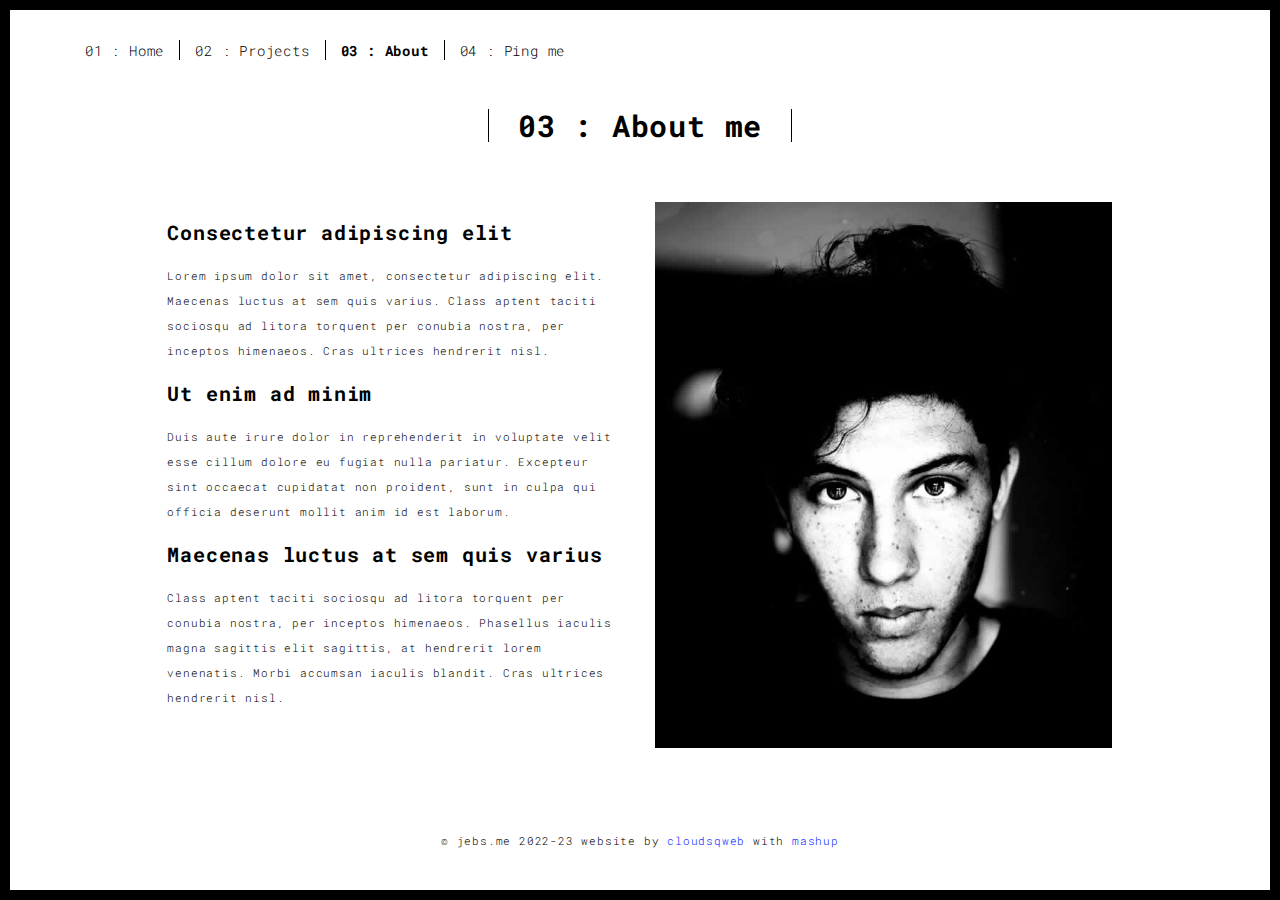
<file: about.html>
<!DOCTYPE html>
<html lang="en">

<head>
  <meta charset="UTF-8">
  <meta content="IE=edge" http-equiv="X-UA-Compatible">
  <meta content="width=device-width,initial-scale=1" name="viewport">
  <meta content="description" name="description">
  <meta name="google" content="notranslate" />
  <meta content="Mashup templates have been developped by Orson.io team" name="author">

  <!-- Disable tap highlight on IE -->
  <meta name="msapplication-tap-highlight" content="no">
  
  <link rel="icon" href=".\assets\icons\jicon1.jpg" type="image/icon type">
  <link href="./assets/favicon.ico" rel="icon">

  <title>Jebs - Freelance Designer and Developer</title>  

<link href="./main.3f6952e4.css" rel="stylesheet"></head>

<body class="">
<div id="site-border-left"></div>
<div id="site-border-right"></div>
<div id="site-border-top"></div>
<div id="site-border-bottom"></div>
 <!-- Add your content of header -->
<header>
  <nav class="navbar  navbar-fixed-top navbar-default">
    <div class="container">
        <button type="button" class="navbar-toggle collapsed" data-toggle="collapse" data-target="#navbar-collapse" aria-expanded="false">
          <span class="sr-only">Toggle navigation</span>
          <span class="icon-bar"></span>
          <span class="icon-bar"></span>
          <span class="icon-bar"></span>
        </button>

      <div class="collapse navbar-collapse" id="navbar-collapse">
        <ul class="nav navbar-nav ">
          <li><a href="./index.html" title="">01 : Home</a></li>
          <li><a href="./works.html" title="">02 : Projects</a></li>
          <li><a href="./about.html" title="">03 : About</a></li>
          <li><a href="./contact.html" title="">04 : Ping me</a></li>
          <!--<li><a href="./components.html" title="">05 : Components</a></li>-->
        </ul>


      </div> 
    </div>
  </nav>
</header>

<div class="section-container">
    <div class="container">
      <div class="row">
        <div class="col-xs-12">
          <div class="section-container-spacer text-center">
            <h1 class="h2">03 : About me</h1>
          </div>
          
          <div class="row">
            <div class="col-md-10 col-md-offset-1">
              <div class="row">
                <div class="col-xs-12 col-md-6">
                  <h3>Consectetur adipiscing elit</h3>
                  <p>Lorem ipsum dolor sit amet, consectetur adipiscing elit. Maecenas luctus at sem quis varius. 
                  Class aptent taciti sociosqu ad litora torquent per conubia nostra, per inceptos himenaeos. Cras ultrices hendrerit nisl.</p>
                  <h3>Ut enim ad minim </h3>
                  <p>Duis aute irure dolor in reprehenderit in voluptate velit esse
                  cillum dolore eu fugiat nulla pariatur. Excepteur sint occaecat cupidatat non
                  proident, sunt in culpa qui officia deserunt mollit anim id est laborum. 
                  <h3>Maecenas luctus at sem quis varius</h3>
                  <p>
                  Class aptent taciti sociosqu ad litora torquent per conubia nostra, per inceptos himenaeos. Phasellus iaculis magna sagittis elit sagittis, at hendrerit lorem venenatis. Morbi accumsan iaculis blandit. Cras ultrices hendrerit nisl.</p>
                </div>
                <div class="col-xs-12 col-md-6">
                  <img src="./assets/images/profil.jpg" class="img-responsive" alt="">
                </div>
              </div>
            </div>
          </div>
          
          
       </div>
      </div>
    </div>
  </div>


<footer class="footer-container text-center">
  <div class="container">
    <div class="row">
      <div class="col-xs-12">
        <p>© jebs.me 2022-23 website by <a href="http://www.cloudsqweb.com/">cloudsqweb</a> with <a href="http://www.mashup-template.com/">mashup</a></p>
      </div>
    </div>
  </div>
</footer>

<script>
  document.addEventListener("DOMContentLoaded", function (event) {
     navActivePage();
  });
</script>

<!-- Google Analytics: change UA-XXXXX-X to be your site's ID 

<script>
  (function (i, s, o, g, r, a, m) {
    i['GoogleAnalyticsObject'] = r; i[r] = i[r] || function () {
      (i[r].q = i[r].q || []).push(arguments)
    }, i[r].l = 1 * new Date(); a = s.createElement(o),
      m = s.getElementsByTagName(o)[0]; a.async = 1; a.src = g; m.parentNode.insertBefore(a, m)
  })(window, document, 'script', '//www.google-analytics.com/analytics.js', 'ga');
  ga('create', 'UA-XXXXX-X', 'auto');
  ga('send', 'pageview');
</script>

--> <script type="text/javascript" src="./main.70a66962.js"></script></body>

</html>
</file>
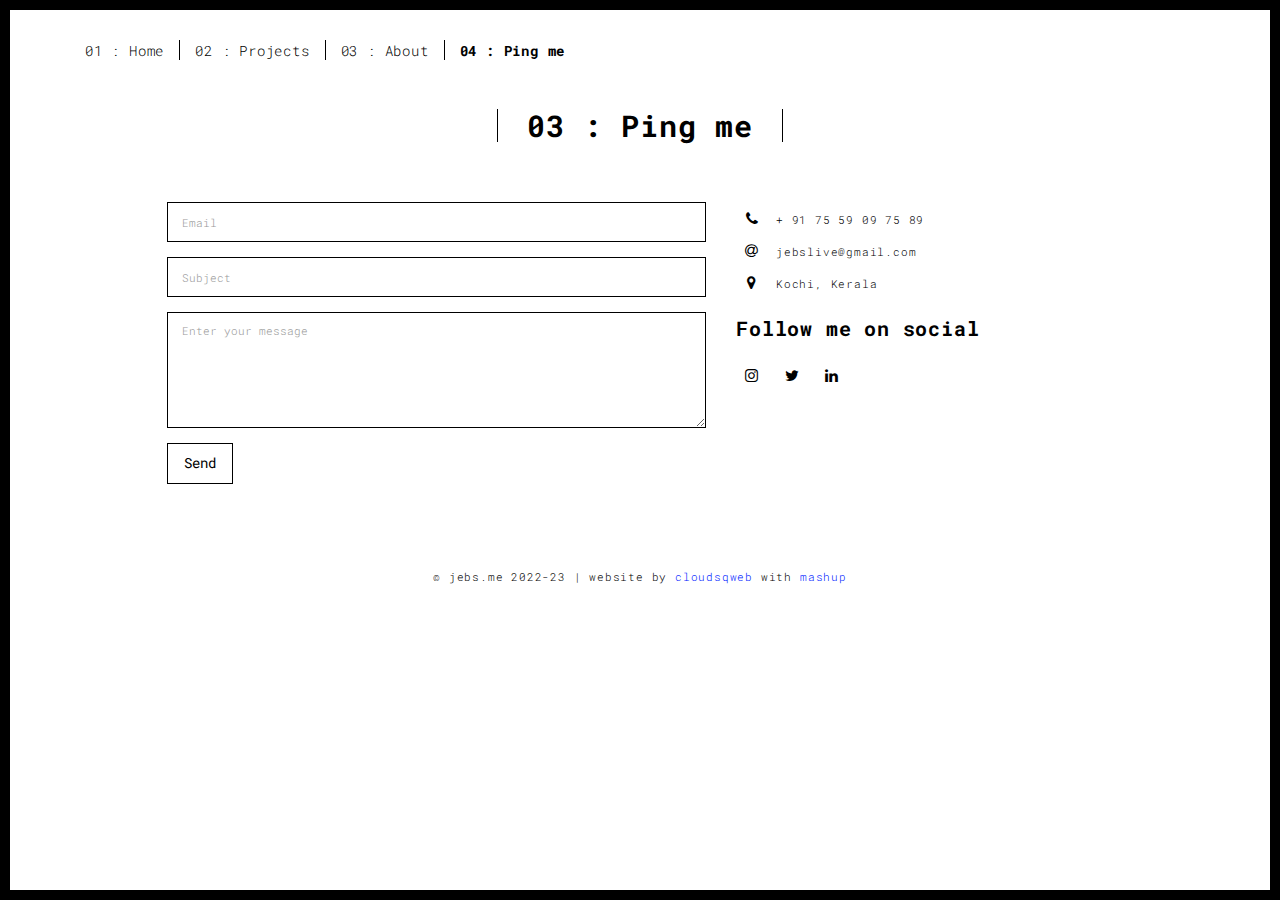
<file: contact.html>
<!DOCTYPE html>
<html lang="en">

<head>
  <meta charset="UTF-8">
  <meta content="IE=edge" http-equiv="X-UA-Compatible">
  <meta content="width=device-width,initial-scale=1" name="viewport">
  <meta content="description" name="description">
  <meta name="google" content="notranslate" />
  <meta content="Mashup templates have been developped by Orson.io team" name="author">

  <!-- Disable tap highlight on IE -->
  <meta name="msapplication-tap-highlight" content="no">
  
  <link rel="icon" href=".\assets\icons\jicon1.jpg" type="image/icon type">
  <link href="./assets/favicon.ico" rel="icon">

  <title>Jebs - Freelance Designer and Developer</title>   

<link href="./main.3f6952e4.css" rel="stylesheet"></head>

<body class="">
<div id="site-border-left"></div>
<div id="site-border-right"></div>
<div id="site-border-top"></div>
<div id="site-border-bottom"></div>
 <!-- Add your content of header -->
<header>
  <nav class="navbar  navbar-fixed-top navbar-default">
    <div class="container">
        <button type="button" class="navbar-toggle collapsed" data-toggle="collapse" data-target="#navbar-collapse" aria-expanded="false">
          <span class="sr-only">Toggle navigation</span>
          <span class="icon-bar"></span>
          <span class="icon-bar"></span>
          <span class="icon-bar"></span>
        </button>

      <div class="collapse navbar-collapse" id="navbar-collapse">
        <ul class="nav navbar-nav ">
          <li><a href="./index.html" title="">01 : Home</a></li>
          <li><a href="./works.html" title="">02 : Projects</a></li>
          <li><a href="./about.html" title="">03 : About</a></li>
          <li><a href="./contact.html" title="">04 : Ping me</a></li>
          <!--<li><a href="./components.html" title="">05 : Components</a></li>-->
        </ul>


      </div> 
    </div>
  </nav>
</header>

<div class="section-container">
    <div class="container">
      <div class="row">
        <div class="col-xs-12">
          <div class="section-container-spacer text-center">
            <h1 class="h2">03 : Ping me</h1>
          </div>
          
          <div class="row">
            <div class="col-md-10 col-md-offset-1">
               <form action="" class="reveal-content">
                  <div class="row">
                    <div class="col-md-7">
                      <div class="form-group">
                        <input type="email" class="form-control" id="email" placeholder="Email">
                      </div>
                      <div class="form-group">
                        <input type="text" class="form-control" id="subject" placeholder="Subject">
                      </div>
                      <div class="form-group">
                        <textarea class="form-control" rows="5" placeholder="Enter your message"></textarea>
                      </div>
                      <div class="g-recaptcha" data-sitekey="6LePZI0eAAAAAIOuq6iaxY8kw23vR1p4WgyUGDt9"></div>
                      <p></p>
                      <button type="submit" class="btn btn-default btn-lg">Send</button>
                    </div>
                    <div class="col-md-5 address-container">
                      <ul class="list-unstyled">
                        <li>
                          <span class="fa-icon">
                            <i class="fa fa-phone" aria-hidden="true"></i>
                          </span>
                          + 91 75 59 09 75 89
                        </li>
                        <li>
                          <span class="fa-icon">
                            <i class="fa fa-at" aria-hidden="true"></i>
                          </span>
                          jebslive@gmail.com
                        </li>
                        <li>
                          <span class="fa-icon">
                            <i class="fa fa fa-map-marker" aria-hidden="true"></i>
                          </span>
                          Kochi, Kerala
                        </li>
                      </ul>
                      <h3>Follow me on social</h3>
                      <a href="http://www.facebook.com" title="sendarequest" class="fa-icon">
                        <i class="fa fa-instagram"></i>
                      </a>
                      <a href="http://www.twitter.com" title="hmm..." class="fa-icon">
                        <i class="fa fa-twitter"></i>
                      </a>
                      <a href="https://in.linkedin.com/in/jebsjohn" title="givemeajob" class="fa-icon">
                        <i class="fa fa-linkedin"></i>
                      </a>

                    </div>
                  </div>
                </form>
            </div>

          </div>
         
       </div>
      </div>
    </div>
  </div>


<footer class="footer-container text-center">
  <div class="container">
    <div class="row">
      <div class="col-xs-12">
        <p>© jebs.me 2022-23 | website by <a href="http://www.cloudsqweb.com/">cloudsqweb</a> with <a href="http://www.mashup-template.com/">mashup</a></p>
      </div>
    </div>
  </div>
</footer>

<script>
  document.addEventListener("DOMContentLoaded", function (event) {
     navActivePage();
  });
</script>

<!-- Google Analytics: change UA-XXXXX-X to be your site's ID 

<script>
  (function (i, s, o, g, r, a, m) {
    i['GoogleAnalyticsObject'] = r; i[r] = i[r] || function () {
      (i[r].q = i[r].q || []).push(arguments)
    }, i[r].l = 1 * new Date(); a = s.createElement(o),
      m = s.getElementsByTagName(o)[0]; a.async = 1; a.src = g; m.parentNode.insertBefore(a, m)
  })(window, document, 'script', '//www.google-analytics.com/analytics.js', 'ga');
  ga('create', 'UA-XXXXX-X', 'auto');
  ga('send', 'pageview');
</script>

--> <script type="text/javascript" src="./main.70a66962.js"></script></body>
    <script src='https://www.google.com/recaptcha/api.js'></script>

</html>
</file>
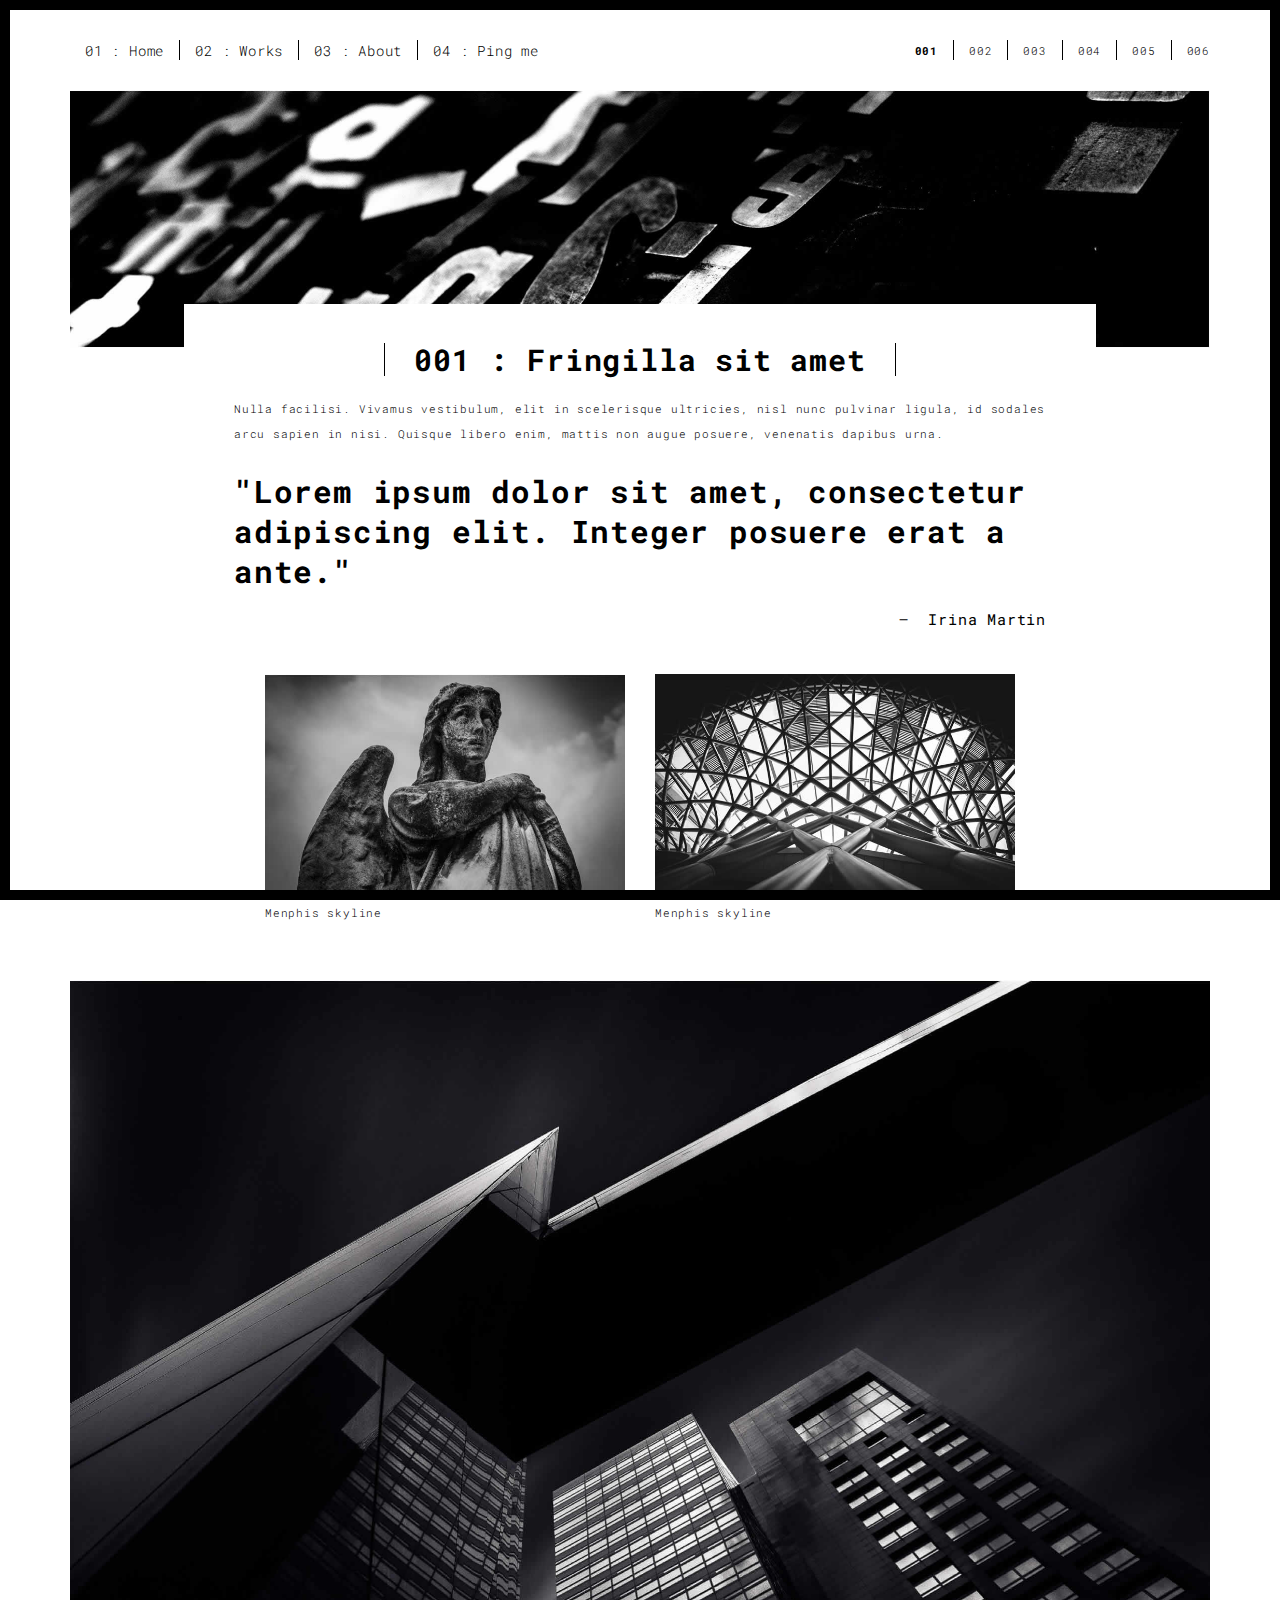
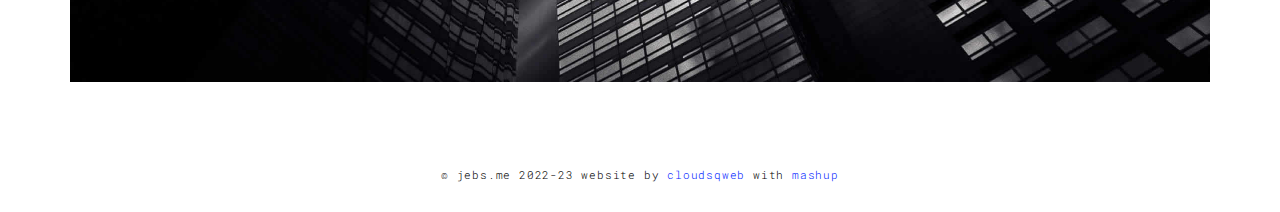
<file: work.html>
<!DOCTYPE html>
<html lang="en">

<head>
  <meta charset="UTF-8">
  <meta content="IE=edge" http-equiv="X-UA-Compatible">
  <meta content="width=device-width,initial-scale=1" name="viewport">
  <meta content="description" name="description">
  <meta name="google" content="notranslate" />
  <meta content="Mashup templates have been developped by Orson.io team" name="author">

  <!-- Disable tap highlight on IE -->
  <meta name="msapplication-tap-highlight" content="no">
  
  <link rel="icon" href=".\assets\icons\jicon1.jpg" type="image/icon type">
  <link href="./assets/favicon.ico" rel="icon">

  <title>Jebs - Freelance Designer and Developer</title>  

<link href="./main.3f6952e4.css" rel="stylesheet"></head>

<body class="">
<div id="site-border-left"></div>
<div id="site-border-right"></div>
<div id="site-border-top"></div>
<div id="site-border-bottom"></div>
<!-- Add your content of header -->
<header>
  <nav class="navbar  navbar-fixed-top navbar-default">
    <div class="container">
        <button type="button" class="navbar-toggle collapsed" data-toggle="collapse" data-target="#navbar-collapse" aria-expanded="false">
          <span class="sr-only">Toggle navigation</span>
          <span class="icon-bar"></span>
          <span class="icon-bar"></span>
          <span class="icon-bar"></span>
        </button>

      <div class="collapse navbar-collapse" id="navbar-collapse">
        <ul class="nav navbar-nav ">
          <li><a href="./index.html" title="">01 : Home</a></li>
          <li><a href="./works.html" title="">02 : Works</a></li>
          <li><a href="./about.html" title="">03 : About</a></li>
          <li><a href="./contact.html" title="">04 : Ping me</a></li>
          <!--<li><a href="./components.html" title="">05 : Components</a></li>-->
        </ul>


          <ul class="nav navbar-nav navbar-right navbar-small visible-md visible-lg">
            <li><a href="./index.html" title="" class="active">001</a></li>
            <li><a href="./index.html" title="">002</a></li>
            <li><a href="./index.html" title="">003</a></li>
            <li><a href="./index.html" title="">004</a></li>
            <li><a href="./index.html" title="">005</a></li>
            <li><a href="./index.html" title="">006</a></li>
          </ul>


      </div> 
    </div>
  </nav>
</header>
<div class="section-container">
  <div class="container">
    <div class="row">
      <div class="col-xs-12">
        <img src="./assets/images/work001-01.jpg" class="img-responsive" alt="">
        <div class="card-container">
          <div class="text-center">
            <h1 class="h2">001 : Fringilla sit amet</h1>
          </div>
          <p>Nulla facilisi. Vivamus vestibulum, elit in scelerisque ultricies, nisl nunc pulvinar ligula, id sodales arcu sapien in nisi. Quisque libero enim, mattis non augue posuere, venenatis dapibus urna.</p>

          <blockquote>
            <p>"Lorem ipsum dolor sit amet, consectetur adipiscing elit. Integer posuere erat a ante."</p>
            <small class="pull-right">Irina Martin</small>
          </blockquote>
        </div>
      </div>

      
      
      <div class="col-md-8 col-md-offset-2 section-container-spacer">
        <div class="row">
          <div class="col-xs-12 col-md-6">
            <img src="./assets/images/work001-02.jpg" class="img-responsive" alt="">
            <p>Menphis skyline</p>
          </div>
          <div class="col-xs-12 col-md-6">
            <img src="./assets/images/work001-03.jpg" class="img-responsive" alt="">
            <p>Menphis skyline</p>
          </div>
        </div>
      </div>

      <div class="col-xs-12">
        <img src="./assets/images/work001-04.jpg" class="img-responsive" alt="">
      </div>

    </div>
  </div>
</div>


<footer class="footer-container text-center">
  <div class="container">
    <div class="row">
      <div class="col-xs-12">
        <p>© jebs.me 2022-23 website by <a href="http://www.cloudsqweb.com/">cloudsqweb</a> with <a href="http://www.mashup-template.com/">mashup</a></p>
      </div>
    </div>
  </div>
</footer>

<script>
  document.addEventListener("DOMContentLoaded", function (event) {
     navActivePage();
  });
</script>

<!-- Google Analytics: change UA-XXXXX-X to be your site's ID 

<script>
  (function (i, s, o, g, r, a, m) {
    i['GoogleAnalyticsObject'] = r; i[r] = i[r] || function () {
      (i[r].q = i[r].q || []).push(arguments)
    }, i[r].l = 1 * new Date(); a = s.createElement(o),
      m = s.getElementsByTagName(o)[0]; a.async = 1; a.src = g; m.parentNode.insertBefore(a, m)
  })(window, document, 'script', '//www.google-analytics.com/analytics.js', 'ga');
  ga('create', 'UA-XXXXX-X', 'auto');
  ga('send', 'pageview');
</script>

--> <script type="text/javascript" src="./main.70a66962.js"></script></body>

</html>
</file>
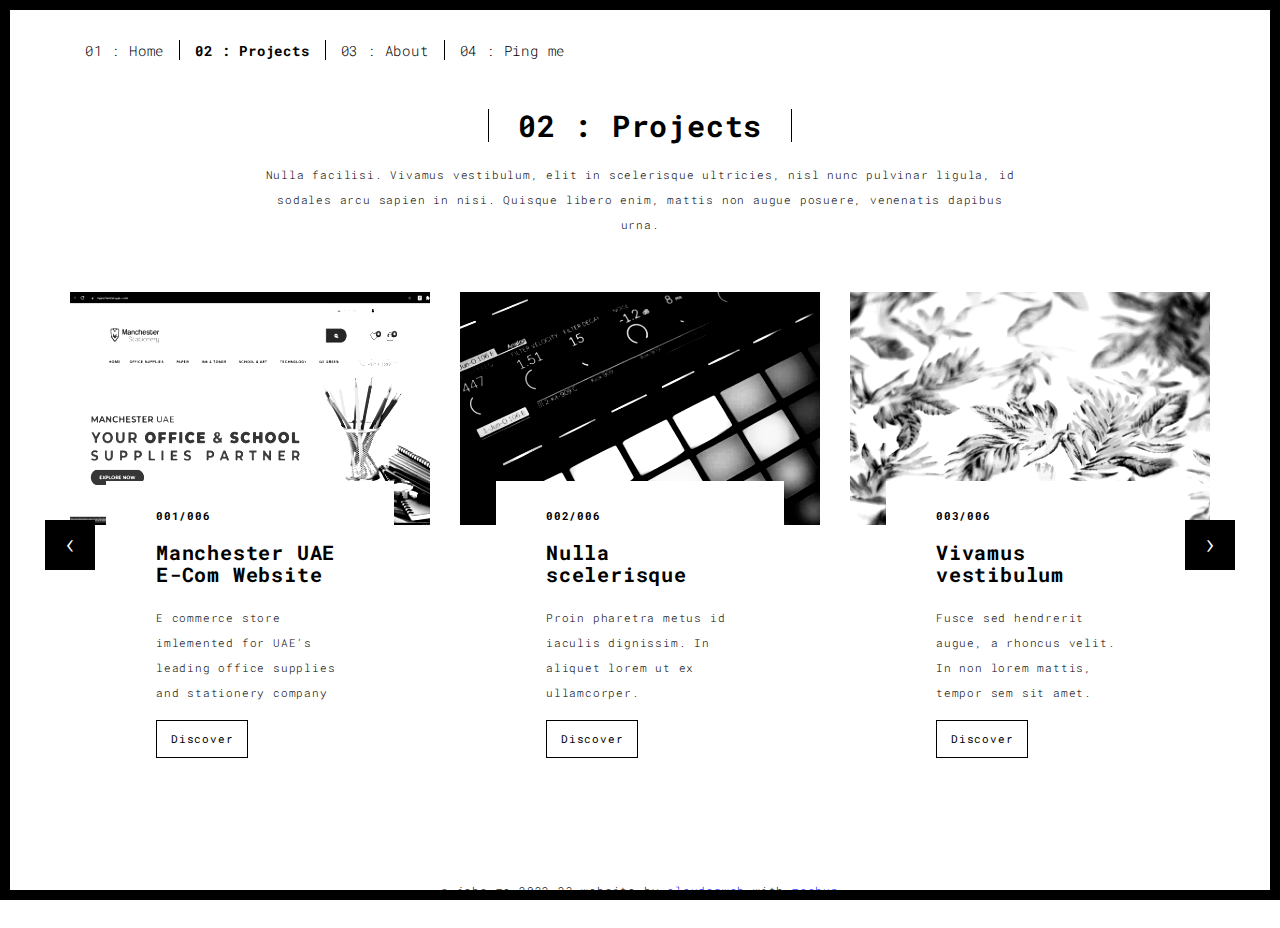
<file: works.html>
<!DOCTYPE html>
<html lang="en">

<head>
  <meta charset="UTF-8">
  <meta content="IE=edge" http-equiv="X-UA-Compatible">
  <meta content="width=device-width,initial-scale=1" name="viewport">
  <meta content="description" name="description">
  <meta name="google" content="notranslate" />
  <meta content="Mashup templates have been developped by Orson.io team" name="author">

  <!-- Disable tap highlight on IE -->
  <meta name="msapplication-tap-highlight" content="no">
  
  <link rel="icon" href=".\assets\icons\jicon1.jpg" type="image/icon type">
  <link href="./assets/favicon.ico" rel="icon">

  <title>Jebs - Freelance Designer and Developer</title>  

<link href="./main.3f6952e4.css" rel="stylesheet"></head>

<body class="">
<div id="site-border-left"></div>
<div id="site-border-right"></div>
<div id="site-border-top"></div>
<div id="site-border-bottom"></div>
 <!-- Add your content of header -->
<header>
  <nav class="navbar  navbar-fixed-top navbar-default">
    <div class="container">
        <button type="button" class="navbar-toggle collapsed" data-toggle="collapse" data-target="#navbar-collapse" aria-expanded="false">
          <span class="sr-only">Toggle navigation</span>
          <span class="icon-bar"></span>
          <span class="icon-bar"></span>
          <span class="icon-bar"></span>
        </button>

      <div class="collapse navbar-collapse" id="navbar-collapse">
        <ul class="nav navbar-nav ">
          <li><a href="./index.html" title="">01 : Home</a></li>
          <li><a href="./works.html" title="">02 : Projects</a></li>
          <li><a href="./about.html" title="">03 : About</a></li>
          <li><a href="./contact.html" title="">04 : Ping me</a></li>
          <!--<li><a href="./components.html" title="">05 : Components</a></li>-->
        </ul>


      </div> 
    </div>
  </nav>
</header>

<div class="section-container">
  <div class="container">
    <div class="row">
      
      <div class="col-sm-8 col-sm-offset-2 section-container-spacer">
        <div class="text-center">
          <h1 class="h2">02 : Projects</h1>
          <p>Nulla facilisi. Vivamus vestibulum, elit in scelerisque ultricies, nisl nunc pulvinar ligula, id sodales arcu sapien in nisi. Quisque libero enim, mattis non augue posuere, venenatis dapibus urna.</p>
        </div>
      </div>

      <div class="col-md-12">
     
      <div id="myCarousel" class="carousel slide projects-carousel">
        <!-- Carousel items -->
        <div class="carousel-inner">
            <div class="item active">
                <div class="row">
                    <div class="col-sm-4">

                      <a href="./work.html" title="" class="black-image-project-hover">
                        <img src="./assets/images/work01-hover.jpg" alt="" class="img-responsive">
                      </a>
                      <div class="card-container card-container-lg">
                        <h4>001/006</h4>
                        <h3>Manchester UAE <br> E-Com Website</h3>
                        <p>E commerce store imlemented for UAE’s leading office supplies and stationery company</p>
                        <a href="https://manchesteruae.com/" title="" class="btn btn-default">Discover</a>
                      </div>
                    </div>
                    <div class="col-sm-4">
                      <a href="./work.html" title="" class="black-image-project-hover">
                        <img src="./assets/images/work02-hover.jpg" alt="" class="img-responsive">
                      </a>
                      <div class="card-container card-container-lg">
                        <h4>002/006</h4>
                        <h3>Nulla scelerisque</h3>
                        <p>Proin pharetra metus id iaculis dignissim. In aliquet lorem ut ex ullamcorper.</p>
                        <a href="./work.html" title="" class="btn btn-default">Discover</a>
                      </div>
                    </div>
                    <div class="col-sm-4">
                      <a href="./work.html" title="" class="black-image-project-hover">
                        <img src="./assets/images/work03-hover.jpg" alt="" class="img-responsive">
                      </a>
                      <div class="card-container card-container-lg">
                        <h4>003/006</h4>
                        <h3>Vivamus vestibulum</h3>
                        <p>Fusce sed hendrerit augue, a rhoncus velit. In non lorem mattis, tempor sem sit amet.</p>
                        <a href="./work.html" title="" class="btn btn-default">Discover</a>
                      </div>
                    </div>
                    
                </div>
                <!--/row-->
            </div>
            <!--/item-->
            <div class="item">
                <div class="row">
                  <div class="col-sm-4">
                    <a href="./work.html" class="black-image-project-hover">
                      <img src="./assets/images/work02-hover.jpg" alt="Image" class="img-responsive">
                    </a>
                    <div class="card-container">
                      <h4>004/006</h4>
                      <h3>Nulla scelerisque</h3>
                      <p>Proin pharetra metus id iaculis dignissim. In aliquet lorem ut ex ullamcorper.</p>
                      <a href="./work.html" class="btn btn-default">Discover</a>
                    </div>
                  </div>
                   <div class="col-sm-4">
                      <a href="./work.html" class="black-image-project-hover">
                        <img src="./assets/images/work01-hover.jpg" alt="Image" class="img-responsive">
                      </a>
                      <div class="card-container">
                        <h4>005/006</h4>
                        <h3>Fringilla sit amet</h3>
                        <p>Nulla facilisi. Vivamus vestibulum, elit in scelerisque ultricies.</p>
                        <a href="./work.html" class="btn btn-default">Discover</a>
                      </div>
                    </div>
                    
                    <div class="col-sm-4">
                      <a href="./work.html" class="black-image-project-hover">
                        <img src="./assets/images/work03-hover.jpg" alt="Image" class="img-responsive">
                      </a>
                      <div class="card-container">
                        <h4>006/006</h4>
                        <h3>Vivamus vestibulum</h3>
                        <p>Fusce sed hendrerit augue, a rhoncus velit. In non lorem mattis, tempor sem sit amet.</p>
                        <a href="./work.html" class="btn btn-default">Discover</a>
                      </div>
                    </div>
                    
                </div>
                <!--/row-->
            </div>
            
            <!--/item-->
        </div>
        <!--/carousel-inner--> 
        <a class="left carousel-control" href="#myCarousel" data-slide="prev">‹</a>

        <a class="right carousel-control" href="#myCarousel" data-slide="next">›</a>
     </div>



    <!--/myCarousel-->
    </div>



    </div>
  </div>
</div>


<footer class="footer-container text-center">
  <div class="container">
    <div class="row">
      <div class="col-xs-12">
        <p>© jebs.me 2022-23 website by <a href="http://www.cloudsqweb.com/">cloudsqweb</a> with <a href="http://www.mashup-template.com/">mashup</a></p>
      </div>
    </div>
  </div>
</footer>

<script>
  document.addEventListener("DOMContentLoaded", function (event) {
     navActivePage();
  });
</script>

<!-- Google Analytics: change UA-XXXXX-X to be your site's ID 

<script>
  (function (i, s, o, g, r, a, m) {
    i['GoogleAnalyticsObject'] = r; i[r] = i[r] || function () {
      (i[r].q = i[r].q || []).push(arguments)
    }, i[r].l = 1 * new Date(); a = s.createElement(o),
      m = s.getElementsByTagName(o)[0]; a.async = 1; a.src = g; m.parentNode.insertBefore(a, m)
  })(window, document, 'script', '//www.google-analytics.com/analytics.js', 'ga');
  ga('create', 'UA-XXXXX-X', 'auto');
  ga('send', 'pageview');
</script>

--> <script type="text/javascript" src="./main.70a66962.js"></script></body>

</html>
</file>
<file: main.3f6952e4.css>
@import url(https://fonts.googleapis.com/css?family=Roboto:900|Roboto+Mono:300,400,700);@import url(https://maxcdn.bootstrapcdn.com/font-awesome/4.7.0/css/font-awesome.min.css);


html{font-family:sans-serif;-ms-text-size-adjust:100%;-webkit-text-size-adjust:100%}body{margin:0}article,aside,details,figcaption,figure,footer,header,hgroup,main,menu,nav,section,summary{display:block}audio,canvas,progress,video{display:inline-block;vertical-align:baseline}audio:not([controls]){display:none;height:0}[hidden],template{display:none}a{background-color:transparent}a:active,a:hover{outline:0}abbr[title]{border-bottom:1px dotted}b,strong{font-weight:700}dfn{font-style:italic}h1{font-size:2em;margin:.67em 0}mark{background:#ff0;color:#000}small{font-size:80%}sub,sup{font-size:75%;line-height:0;position:relative;vertical-align:baseline}sup{top:-.5em}sub{bottom:-.25em}img{border:0}svg:not(:root){overflow:hidden}figure{margin:1em 40px}hr{box-sizing:content-box;height:0}pre{overflow:auto}code,kbd,pre,samp{font-family:monospace,monospace;font-size:1em}button,input,optgroup,select,textarea{color:inherit;font:inherit;margin:0}button{overflow:visible}button,select{text-transform:none}button,html input[type=button],input[type=reset],input[type=submit]{-webkit-appearance:button;cursor:pointer}button[disabled],html input[disabled]{cursor:default}button::-moz-focus-inner,input::-moz-focus-inner{border:0;padding:0}input{line-height:normal}input[type=checkbox],input[type=radio]{box-sizing:border-box;padding:0}input[type=number]::-webkit-inner-spin-button,input[type=number]::-webkit-outer-spin-button{height:auto}input[type=search]{-webkit-appearance:textfield;box-sizing:content-box}input[type=search]::-webkit-search-cancel-button,input[type=search]::-webkit-search-decoration{-webkit-appearance:none}fieldset{border:1px solid silver;margin:0 2px;padding:.35em .625em .75em}textarea{overflow:auto}optgroup{font-weight:700}table{border-collapse:collapse;border-spacing:0}td,th{padding:0}

/*! Source: https://github.com/h5bp/html5-boilerplate/blob/master/src/css/main.css */@media print{*,:after,:before{background:transparent!important;color:#000!important;box-shadow:none!important;text-shadow:none!important}a,a:visited{text-decoration:underline}a[href]:after{content:" (" attr(href) ")"}abbr[title]:after{content:" (" attr(title) ")"}a[href^="#"]:after,a[href^="javascript:"]:after{content:""}blockquote,pre{border:1px solid #999;page-break-inside:avoid}thead{display:table-header-group}img,tr{page-break-inside:avoid}img{max-width:100%!important}h2,h3,p{orphans:3;widows:3}h2,h3{page-break-after:avoid}.navbar{display:none}.btn>.caret,.dropup>.btn>.caret{border-top-color:#000!important}.label{border:1px solid #000}.table{border-collapse:collapse!important}.table td,.table th{background-color:#fff!important}.table-bordered td,.table-bordered th{border:1px solid #ddd!important}}*,:after,:before{-webkit-box-sizing:border-box;-moz-box-sizing:border-box;box-sizing:border-box}html{font-size:10px;-webkit-tap-highlight-color:transparent}body{font-family:Roboto Mono,Helvetica,Arial,sans-serif;font-size:11px;line-height:1.78;color:#000;background-color:#fff}button,input,select,textarea{font-family:inherit;font-size:inherit;line-height:inherit}a{color:#001aff;text-decoration:none}a:focus,a:hover{color:#0012b3;text-decoration:underline}a:focus{outline:5px auto -webkit-focus-ring-color;outline-offset:-2px}figure{margin:0}img{vertical-align:middle}.img-responsive{display:block;max-width:100%;height:auto}.img-rounded{border-radius:0}.img-thumbnail{padding:4px;line-height:1.78;background-color:#fff;border:1px solid #ddd;border-radius:0;-webkit-transition:all .2s ease-in-out;-o-transition:all .2s ease-in-out;transition:all .2s ease-in-out;display:inline-block;max-width:100%;height:auto}.img-circle{border-radius:50%}hr{margin-top:19px;margin-bottom:19px;border:0;border-top:1px solid #eee}.sr-only{position:absolute;width:1px;height:1px;margin:-1px;padding:0;overflow:hidden;clip:rect(0,0,0,0);border:0}.sr-only-focusable:active,.sr-only-focusable:focus{position:static;width:auto;height:auto;margin:0;overflow:visible;clip:auto}[role=button]{cursor:pointer}.h1,.h2,.h3,.h4,.h5,.h6,h1,h2,h3,h4,h5,h6{font-family:Roboto Mono,Helvetica,Arial,sans-serif;font-weight:700;line-height:1.1;color:#000}.h1 .small,.h1 small,.h2 .small,.h2 small,.h3 .small,.h3 small,.h4 .small,.h4 small,.h5 .small,.h5 small,.h6 .small,.h6 small,h1 .small,h1 small,h2 .small,h2 small,h3 .small,h3 small,h4 .small,h4 small,h5 .small,h5 small,h6 .small,h6 small{font-weight:400;line-height:1;color:#777}.h1,.h2,.h3,h1,h2,h3{margin-top:19px;margin-bottom:9.5px}.h1 .small,.h1 small,.h2 .small,.h2 small,.h3 .small,.h3 small,h1 .small,h1 small,h2 .small,h2 small,h3 .small,h3 small{font-size:65%}.h4,.h5,.h6,h4,h5,h6{margin-top:9.5px;margin-bottom:9.5px}.h4 .small,.h4 small,.h5 .small,.h5 small,.h6 .small,.h6 small,h4 .small,h4 small,h5 .small,h5 small,h6 .small,h6 small{font-size:75%}.h1,h1{font-size:70px}.h2,h2{font-size:30px}.h3,h3{font-size:20px}.h4,.h5,h4,h5{font-size:11px}.h6,h6{font-size:10px}p{margin:0 0 9.5px}.lead{margin-bottom:19px;font-size:12px;font-weight:300;line-height:1.4}@media (min-width:768px){.lead{font-size:16.5px}}.small,small{font-size:90%}.mark,mark{background-color:#fcf8e3;padding:.2em}.text-left{text-align:left}.text-right{text-align:right}.text-center{text-align:center}.text-justify{text-align:justify}.text-nowrap{white-space:nowrap}.text-lowercase{text-transform:lowercase}.initialism,.text-uppercase{text-transform:uppercase}.text-capitalize{text-transform:capitalize}.text-muted{color:#777}.text-primary{color:#001aff}a.text-primary:focus,a.text-primary:hover{color:#0015cc}.text-success{color:#fff}a.text-success:focus,a.text-success:hover{color:#e6e6e6}.text-info{color:#31708f}a.text-info:focus,a.text-info:hover{color:#245269}.text-warning{color:#8a6d3b}a.text-warning:focus,a.text-warning:hover{color:#66512c}.text-danger{color:#fff}a.text-danger:focus,a.text-danger:hover{color:#e6e6e6}.bg-primary{color:#fff;background-color:#001aff}a.bg-primary:focus,a.bg-primary:hover{background-color:#0015cc}.bg-success,a.bg-success:focus,a.bg-success:hover{background-color:#000}.bg-info{background-color:#d9edf7}a.bg-info:focus,a.bg-info:hover{background-color:#afd9ee}.bg-warning{background-color:#fcf8e3}a.bg-warning:focus,a.bg-warning:hover{background-color:#f7ecb5}.bg-danger{background-color:red}a.bg-danger:focus,a.bg-danger:hover{background-color:#c00}.page-header{padding-bottom:8.5px;margin:38px 0 19px;border-bottom:1px solid #eee}ol,ul{margin-top:0;margin-bottom:9.5px}ol ol,ol ul,ul ol,ul ul{margin-bottom:0}.list-inline,.list-unstyled{padding-left:0;list-style:none}.list-inline{margin-left:-5px}.list-inline>li{display:inline-block;padding-left:5px;padding-right:5px}dl{margin-top:0;margin-bottom:19px}dd,dt{line-height:1.78}dt{font-weight:700}dd{margin-left:0}.dl-horizontal dd:after,.dl-horizontal dd:before{content:" ";display:table}.dl-horizontal dd:after{clear:both}@media (min-width:768px){.dl-horizontal dt{float:left;width:160px;clear:left;text-align:right;overflow:hidden;text-overflow:ellipsis;white-space:nowrap}.dl-horizontal dd{margin-left:180px}}abbr[data-original-title],abbr[title]{cursor:help;border-bottom:1px dotted #777}.initialism{font-size:90%}blockquote{padding:9.5px 19px;margin:0 0 19px;font-size:13.75px;border-left:5px solid #eee}blockquote ol:last-child,blockquote p:last-child,blockquote ul:last-child{margin-bottom:0}blockquote .small,blockquote footer,blockquote small{display:block;font-size:80%;line-height:1.78;color:#777}blockquote .small:before,blockquote footer:before,blockquote small:before{content:"\2014   \A0"}.blockquote-reverse,blockquote.pull-right{padding-right:15px;padding-left:0;border-right:5px solid #eee;border-left:0;text-align:right}.blockquote-reverse .small:before,.blockquote-reverse footer:before,.blockquote-reverse small:before,blockquote.pull-right .small:before,blockquote.pull-right footer:before,blockquote.pull-right small:before{content:""}.blockquote-reverse .small:after,.blockquote-reverse footer:after,.blockquote-reverse small:after,blockquote.pull-right .small:after,blockquote.pull-right footer:after,blockquote.pull-right small:after{content:"\A0   \2014"}address{margin-bottom:19px;font-style:normal;line-height:1.78}code,kbd,pre,samp{font-family:Menlo,Monaco,Consolas,Courier New,monospace}code{color:#c7254e;background-color:#f9f2f4}code,kbd{padding:2px 4px;font-size:90%;border-radius:0}kbd{color:#fff;background-color:#333;box-shadow:inset 0 -1px 0 rgba(0,0,0,.25)}kbd kbd{padding:0;font-size:100%;font-weight:700;box-shadow:none}pre{display:block;padding:9px;margin:0 0 9.5px;font-size:10px;line-height:1.78;word-break:break-all;word-wrap:break-word;color:#333;background-color:#f5f5f5;border:1px solid #ccc;border-radius:0}pre code{padding:0;font-size:inherit;color:inherit;white-space:pre-wrap;background-color:transparent;border-radius:0}.pre-scrollable{max-height:340px;overflow-y:scroll}.container{margin-right:auto;margin-left:auto;padding-left:15px;padding-right:15px}.container:after,.container:before{content:" ";display:table}.container:after{clear:both}@media (min-width:768px){.container{width:750px}}@media (min-width:992px){.container{width:970px}}@media (min-width:1200px){.container{width:1170px}}.container-fluid{margin-right:auto;margin-left:auto;padding-left:15px;padding-right:15px}.container-fluid:after,.container-fluid:before{content:" ";display:table}.container-fluid:after{clear:both}.row{margin-left:-15px;margin-right:-15px}.row:after,.row:before{content:" ";display:table}.row:after{clear:both}.col-lg-1,.col-lg-2,.col-lg-3,.col-lg-4,.col-lg-5,.col-lg-6,.col-lg-7,.col-lg-8,.col-lg-9,.col-lg-10,.col-lg-11,.col-lg-12,.col-md-1,.col-md-2,.col-md-3,.col-md-4,.col-md-5,.col-md-6,.col-md-7,.col-md-8,.col-md-9,.col-md-10,.col-md-11,.col-md-12,.col-sm-1,.col-sm-2,.col-sm-3,.col-sm-4,.col-sm-5,.col-sm-6,.col-sm-7,.col-sm-8,.col-sm-9,.col-sm-10,.col-sm-11,.col-sm-12,.col-xs-1,.col-xs-2,.col-xs-3,.col-xs-4,.col-xs-5,.col-xs-6,.col-xs-7,.col-xs-8,.col-xs-9,.col-xs-10,.col-xs-11,.col-xs-12{position:relative;min-height:1px;padding-left:15px;padding-right:15px}.col-xs-1,.col-xs-2,.col-xs-3,.col-xs-4,.col-xs-5,.col-xs-6,.col-xs-7,.col-xs-8,.col-xs-9,.col-xs-10,.col-xs-11,.col-xs-12{float:left}.col-xs-1{width:8.33333%}.col-xs-2{width:16.66667%}.col-xs-3{width:25%}.col-xs-4{width:33.33333%}.col-xs-5{width:41.66667%}.col-xs-6{width:50%}.col-xs-7{width:58.33333%}.col-xs-8{width:66.66667%}.col-xs-9{width:75%}.col-xs-10{width:83.33333%}.col-xs-11{width:91.66667%}.col-xs-12{width:100%}.col-xs-pull-0{right:auto}.col-xs-pull-1{right:8.33333%}.col-xs-pull-2{right:16.66667%}.col-xs-pull-3{right:25%}.col-xs-pull-4{right:33.33333%}.col-xs-pull-5{right:41.66667%}.col-xs-pull-6{right:50%}.col-xs-pull-7{right:58.33333%}.col-xs-pull-8{right:66.66667%}.col-xs-pull-9{right:75%}.col-xs-pull-10{right:83.33333%}.col-xs-pull-11{right:91.66667%}.col-xs-pull-12{right:100%}.col-xs-push-0{left:auto}.col-xs-push-1{left:8.33333%}.col-xs-push-2{left:16.66667%}.col-xs-push-3{left:25%}.col-xs-push-4{left:33.33333%}.col-xs-push-5{left:41.66667%}.col-xs-push-6{left:50%}.col-xs-push-7{left:58.33333%}.col-xs-push-8{left:66.66667%}.col-xs-push-9{left:75%}.col-xs-push-10{left:83.33333%}.col-xs-push-11{left:91.66667%}.col-xs-push-12{left:100%}.col-xs-offset-0{margin-left:0}.col-xs-offset-1{margin-left:8.33333%}.col-xs-offset-2{margin-left:16.66667%}.col-xs-offset-3{margin-left:25%}.col-xs-offset-4{margin-left:33.33333%}.col-xs-offset-5{margin-left:41.66667%}.col-xs-offset-6{margin-left:50%}.col-xs-offset-7{margin-left:58.33333%}.col-xs-offset-8{margin-left:66.66667%}.col-xs-offset-9{margin-left:75%}.col-xs-offset-10{margin-left:83.33333%}.col-xs-offset-11{margin-left:91.66667%}.col-xs-offset-12{margin-left:100%}@media (min-width:768px){.col-sm-1,.col-sm-2,.col-sm-3,.col-sm-4,.col-sm-5,.col-sm-6,.col-sm-7,.col-sm-8,.col-sm-9,.col-sm-10,.col-sm-11,.col-sm-12{float:left}.col-sm-1{width:8.33333%}.col-sm-2{width:16.66667%}.col-sm-3{width:25%}.col-sm-4{width:33.33333%}.col-sm-5{width:41.66667%}.col-sm-6{width:50%}.col-sm-7{width:58.33333%}.col-sm-8{width:66.66667%}.col-sm-9{width:75%}.col-sm-10{width:83.33333%}.col-sm-11{width:91.66667%}.col-sm-12{width:100%}.col-sm-pull-0{right:auto}.col-sm-pull-1{right:8.33333%}.col-sm-pull-2{right:16.66667%}.col-sm-pull-3{right:25%}.col-sm-pull-4{right:33.33333%}.col-sm-pull-5{right:41.66667%}.col-sm-pull-6{right:50%}.col-sm-pull-7{right:58.33333%}.col-sm-pull-8{right:66.66667%}.col-sm-pull-9{right:75%}.col-sm-pull-10{right:83.33333%}.col-sm-pull-11{right:91.66667%}.col-sm-pull-12{right:100%}.col-sm-push-0{left:auto}.col-sm-push-1{left:8.33333%}.col-sm-push-2{left:16.66667%}.col-sm-push-3{left:25%}.col-sm-push-4{left:33.33333%}.col-sm-push-5{left:41.66667%}.col-sm-push-6{left:50%}.col-sm-push-7{left:58.33333%}.col-sm-push-8{left:66.66667%}.col-sm-push-9{left:75%}.col-sm-push-10{left:83.33333%}.col-sm-push-11{left:91.66667%}.col-sm-push-12{left:100%}.col-sm-offset-0{margin-left:0}.col-sm-offset-1{margin-left:8.33333%}.col-sm-offset-2{margin-left:16.66667%}.col-sm-offset-3{margin-left:25%}.col-sm-offset-4{margin-left:33.33333%}.col-sm-offset-5{margin-left:41.66667%}.col-sm-offset-6{margin-left:50%}.col-sm-offset-7{margin-left:58.33333%}.col-sm-offset-8{margin-left:66.66667%}.col-sm-offset-9{margin-left:75%}.col-sm-offset-10{margin-left:83.33333%}.col-sm-offset-11{margin-left:91.66667%}.col-sm-offset-12{margin-left:100%}}@media (min-width:992px){.col-md-1,.col-md-2,.col-md-3,.col-md-4,.col-md-5,.col-md-6,.col-md-7,.col-md-8,.col-md-9,.col-md-10,.col-md-11,.col-md-12{float:left}.col-md-1{width:8.33333%}.col-md-2{width:16.66667%}.col-md-3{width:25%}.col-md-4{width:33.33333%}.col-md-5{width:41.66667%}.col-md-6{width:50%}.col-md-7{width:58.33333%}.col-md-8{width:66.66667%}.col-md-9{width:75%}.col-md-10{width:83.33333%}.col-md-11{width:91.66667%}.col-md-12{width:100%}.col-md-pull-0{right:auto}.col-md-pull-1{right:8.33333%}.col-md-pull-2{right:16.66667%}.col-md-pull-3{right:25%}.col-md-pull-4{right:33.33333%}.col-md-pull-5{right:41.66667%}.col-md-pull-6{right:50%}.col-md-pull-7{right:58.33333%}.col-md-pull-8{right:66.66667%}.col-md-pull-9{right:75%}.col-md-pull-10{right:83.33333%}.col-md-pull-11{right:91.66667%}.col-md-pull-12{right:100%}.col-md-push-0{left:auto}.col-md-push-1{left:8.33333%}.col-md-push-2{left:16.66667%}.col-md-push-3{left:25%}.col-md-push-4{left:33.33333%}.col-md-push-5{left:41.66667%}.col-md-push-6{left:50%}.col-md-push-7{left:58.33333%}.col-md-push-8{left:66.66667%}.col-md-push-9{left:75%}.col-md-push-10{left:83.33333%}.col-md-push-11{left:91.66667%}.col-md-push-12{left:100%}.col-md-offset-0{margin-left:0}.col-md-offset-1{margin-left:8.33333%}.col-md-offset-2{margin-left:16.66667%}.col-md-offset-3{margin-left:25%}.col-md-offset-4{margin-left:33.33333%}.col-md-offset-5{margin-left:41.66667%}.col-md-offset-6{margin-left:50%}.col-md-offset-7{margin-left:58.33333%}.col-md-offset-8{margin-left:66.66667%}.col-md-offset-9{margin-left:75%}.col-md-offset-10{margin-left:83.33333%}.col-md-offset-11{margin-left:91.66667%}.col-md-offset-12{margin-left:100%}}@media (min-width:1200px){.col-lg-1,.col-lg-2,.col-lg-3,.col-lg-4,.col-lg-5,.col-lg-6,.col-lg-7,.col-lg-8,.col-lg-9,.col-lg-10,.col-lg-11,.col-lg-12{float:left}.col-lg-1{width:8.33333%}.col-lg-2{width:16.66667%}.col-lg-3{width:25%}.col-lg-4{width:33.33333%}.col-lg-5{width:41.66667%}.col-lg-6{width:50%}.col-lg-7{width:58.33333%}.col-lg-8{width:66.66667%}.col-lg-9{width:75%}.col-lg-10{width:83.33333%}.col-lg-11{width:91.66667%}.col-lg-12{width:100%}.col-lg-pull-0{right:auto}.col-lg-pull-1{right:8.33333%}.col-lg-pull-2{right:16.66667%}.col-lg-pull-3{right:25%}.col-lg-pull-4{right:33.33333%}.col-lg-pull-5{right:41.66667%}.col-lg-pull-6{right:50%}.col-lg-pull-7{right:58.33333%}.col-lg-pull-8{right:66.66667%}.col-lg-pull-9{right:75%}.col-lg-pull-10{right:83.33333%}.col-lg-pull-11{right:91.66667%}.col-lg-pull-12{right:100%}.col-lg-push-0{left:auto}.col-lg-push-1{left:8.33333%}.col-lg-push-2{left:16.66667%}.col-lg-push-3{left:25%}.col-lg-push-4{left:33.33333%}.col-lg-push-5{left:41.66667%}.col-lg-push-6{left:50%}.col-lg-push-7{left:58.33333%}.col-lg-push-8{left:66.66667%}.col-lg-push-9{left:75%}.col-lg-push-10{left:83.33333%}.col-lg-push-11{left:91.66667%}.col-lg-push-12{left:100%}.col-lg-offset-0{margin-left:0}.col-lg-offset-1{margin-left:8.33333%}.col-lg-offset-2{margin-left:16.66667%}.col-lg-offset-3{margin-left:25%}.col-lg-offset-4{margin-left:33.33333%}.col-lg-offset-5{margin-left:41.66667%}.col-lg-offset-6{margin-left:50%}.col-lg-offset-7{margin-left:58.33333%}.col-lg-offset-8{margin-left:66.66667%}.col-lg-offset-9{margin-left:75%}.col-lg-offset-10{margin-left:83.33333%}.col-lg-offset-11{margin-left:91.66667%}.col-lg-offset-12{margin-left:100%}}table{background-color:transparent}caption{padding-top:8px;padding-bottom:8px;color:#777}caption,th{text-align:left}.table{width:100%;max-width:100%;margin-bottom:19px}.table>tbody>tr>td,.table>tbody>tr>th,.table>tfoot>tr>td,.table>tfoot>tr>th,.table>thead>tr>td,.table>thead>tr>th{padding:8px;line-height:1.78;vertical-align:top;border-top:1px solid #ddd}.table>thead>tr>th{vertical-align:bottom;border-bottom:2px solid #ddd}.table>caption+thead>tr:first-child>td,.table>caption+thead>tr:first-child>th,.table>colgroup+thead>tr:first-child>td,.table>colgroup+thead>tr:first-child>th,.table>thead:first-child>tr:first-child>td,.table>thead:first-child>tr:first-child>th{border-top:0}.table>tbody+tbody{border-top:2px solid #ddd}.table .table{background-color:#fff}.table-condensed>tbody>tr>td,.table-condensed>tbody>tr>th,.table-condensed>tfoot>tr>td,.table-condensed>tfoot>tr>th,.table-condensed>thead>tr>td,.table-condensed>thead>tr>th{padding:5px}.table-bordered,.table-bordered>tbody>tr>td,.table-bordered>tbody>tr>th,.table-bordered>tfoot>tr>td,.table-bordered>tfoot>tr>th,.table-bordered>thead>tr>td,.table-bordered>thead>tr>th{border:1px solid #ddd}.table-bordered>thead>tr>td,.table-bordered>thead>tr>th{border-bottom-width:2px}.table-striped>tbody>tr:nth-of-type(odd){background-color:#f9f9f9}.table-hover>tbody>tr:hover{background-color:#f5f5f5}table col[class*=col-]{position:static;float:none;display:table-column}table td[class*=col-],table th[class*=col-]{position:static;float:none;display:table-cell}.table>tbody>tr.active>td,.table>tbody>tr.active>th,.table>tbody>tr>td.active,.table>tbody>tr>th.active,.table>tfoot>tr.active>td,.table>tfoot>tr.active>th,.table>tfoot>tr>td.active,.table>tfoot>tr>th.active,.table>thead>tr.active>td,.table>thead>tr.active>th,.table>thead>tr>td.active,.table>thead>tr>th.active{background-color:#f5f5f5}.table-hover>tbody>tr.active:hover>td,.table-hover>tbody>tr.active:hover>th,.table-hover>tbody>tr:hover>.active,.table-hover>tbody>tr>td.active:hover,.table-hover>tbody>tr>th.active:hover{background-color:#e8e8e8}.table-hover>tbody>tr.success:hover>td,.table-hover>tbody>tr.success:hover>th,.table-hover>tbody>tr:hover>.success,.table-hover>tbody>tr>td.success:hover,.table-hover>tbody>tr>th.success:hover,.table>tbody>tr.success>td,.table>tbody>tr.success>th,.table>tbody>tr>td.success,.table>tbody>tr>th.success,.table>tfoot>tr.success>td,.table>tfoot>tr.success>th,.table>tfoot>tr>td.success,.table>tfoot>tr>th.success,.table>thead>tr.success>td,.table>thead>tr.success>th,.table>thead>tr>td.success,.table>thead>tr>th.success{background-color:#000}.table>tbody>tr.info>td,.table>tbody>tr.info>th,.table>tbody>tr>td.info,.table>tbody>tr>th.info,.table>tfoot>tr.info>td,.table>tfoot>tr.info>th,.table>tfoot>tr>td.info,.table>tfoot>tr>th.info,.table>thead>tr.info>td,.table>thead>tr.info>th,.table>thead>tr>td.info,.table>thead>tr>th.info{background-color:#d9edf7}.table-hover>tbody>tr.info:hover>td,.table-hover>tbody>tr.info:hover>th,.table-hover>tbody>tr:hover>.info,.table-hover>tbody>tr>td.info:hover,.table-hover>tbody>tr>th.info:hover{background-color:#c4e3f3}.table>tbody>tr.warning>td,.table>tbody>tr.warning>th,.table>tbody>tr>td.warning,.table>tbody>tr>th.warning,.table>tfoot>tr.warning>td,.table>tfoot>tr.warning>th,.table>tfoot>tr>td.warning,.table>tfoot>tr>th.warning,.table>thead>tr.warning>td,.table>thead>tr.warning>th,.table>thead>tr>td.warning,.table>thead>tr>th.warning{background-color:#fcf8e3}.table-hover>tbody>tr.warning:hover>td,.table-hover>tbody>tr.warning:hover>th,.table-hover>tbody>tr:hover>.warning,.table-hover>tbody>tr>td.warning:hover,.table-hover>tbody>tr>th.warning:hover{background-color:#faf2cc}.table>tbody>tr.danger>td,.table>tbody>tr.danger>th,.table>tbody>tr>td.danger,.table>tbody>tr>th.danger,.table>tfoot>tr.danger>td,.table>tfoot>tr.danger>th,.table>tfoot>tr>td.danger,.table>tfoot>tr>th.danger,.table>thead>tr.danger>td,.table>thead>tr.danger>th,.table>thead>tr>td.danger,.table>thead>tr>th.danger{background-color:red}.table-hover>tbody>tr.danger:hover>td,.table-hover>tbody>tr.danger:hover>th,.table-hover>tbody>tr:hover>.danger,.table-hover>tbody>tr>td.danger:hover,.table-hover>tbody>tr>th.danger:hover{background-color:#e60000}.table-responsive{overflow-x:auto;min-height:.01%}@media screen and (max-width:767px){.table-responsive{width:100%;margin-bottom:14.25px;overflow-y:hidden;-ms-overflow-style:-ms-autohiding-scrollbar;border:1px solid #ddd}.table-responsive>.table{margin-bottom:0}.table-responsive>.table>tbody>tr>td,.table-responsive>.table>tbody>tr>th,.table-responsive>.table>tfoot>tr>td,.table-responsive>.table>tfoot>tr>th,.table-responsive>.table>thead>tr>td,.table-responsive>.table>thead>tr>th{white-space:nowrap}.table-responsive>.table-bordered{border:0}.table-responsive>.table-bordered>tbody>tr>td:first-child,.table-responsive>.table-bordered>tbody>tr>th:first-child,.table-responsive>.table-bordered>tfoot>tr>td:first-child,.table-responsive>.table-bordered>tfoot>tr>th:first-child,.table-responsive>.table-bordered>thead>tr>td:first-child,.table-responsive>.table-bordered>thead>tr>th:first-child{border-left:0}.table-responsive>.table-bordered>tbody>tr>td:last-child,.table-responsive>.table-bordered>tbody>tr>th:last-child,.table-responsive>.table-bordered>tfoot>tr>td:last-child,.table-responsive>.table-bordered>tfoot>tr>th:last-child,.table-responsive>.table-bordered>thead>tr>td:last-child,.table-responsive>.table-bordered>thead>tr>th:last-child{border-right:0}.table-responsive>.table-bordered>tbody>tr:last-child>td,.table-responsive>.table-bordered>tbody>tr:last-child>th,.table-responsive>.table-bordered>tfoot>tr:last-child>td,.table-responsive>.table-bordered>tfoot>tr:last-child>th{border-bottom:0}}fieldset{margin:0;min-width:0}fieldset,legend{padding:0;border:0}legend{display:block;width:100%;margin-bottom:19px;font-size:16.5px;line-height:inherit;color:#333;border-bottom:1px solid #e5e5e5}label{display:inline-block;max-width:100%;margin-bottom:5px;font-weight:700}input[type=search]{-webkit-box-sizing:border-box;-moz-box-sizing:border-box;box-sizing:border-box}input[type=checkbox],input[type=radio]{margin:4px 0 0;margin-top:1px\9;line-height:normal}input[type=file]{display:block}input[type=range]{display:block;width:100%}select[multiple],select[size]{height:auto}input[type=checkbox]:focus,input[type=file]:focus,input[type=radio]:focus{outline:5px auto -webkit-focus-ring-color;outline-offset:-2px}output{padding-top:9px}.form-control,output{display:block;font-size:11px;line-height:1.78;color:#555}.form-control{width:100%;height:40px;padding:8px 14px;background-color:#fff;background-image:none;border:1px solid #000;border-radius:0;-webkit-box-shadow:inset 0 1px 1px rgba(0,0,0,.075);box-shadow:inset 0 1px 1px rgba(0,0,0,.075);-webkit-transition:border-color .15s ease-in-out,box-shadow .15s ease-in-out;-o-transition:border-color ease-in-out .15s,box-shadow ease-in-out .15s;transition:border-color .15s ease-in-out,box-shadow .15s ease-in-out}.form-control:focus{border-color:#66afe9;-webkit-box-shadow:inset 0 1px 1px rgba(0,0,0,.075),0 0 8px rgba(102,175,233,.6);box-shadow:inset 0 1px 1px rgba(0,0,0,.075),0 0 8px rgba(102,175,233,.6)}.form-control::-moz-placeholder{color:#999;opacity:1}.form-control:-ms-input-placeholder{color:#999}.form-control::-webkit-input-placeholder{color:#999}.form-control::-ms-expand{border:0;background-color:transparent}.form-control[disabled],.form-control[readonly],fieldset[disabled] .form-control{background-color:#eee;opacity:1}.form-control[disabled],fieldset[disabled] .form-control{cursor:not-allowed}textarea.form-control{height:auto}input[type=search]{-webkit-appearance:none}@media screen and (-webkit-min-device-pixel-ratio:0){input[type=date].form-control,input[type=datetime-local].form-control,input[type=month].form-control,input[type=time].form-control{line-height:40px}.input-group-sm>.input-group-btn>input[type=date].btn,.input-group-sm>.input-group-btn>input[type=datetime-local].btn,.input-group-sm>.input-group-btn>input[type=month].btn,.input-group-sm>.input-group-btn>input[type=time].btn,.input-group-sm>input[type=date].form-control,.input-group-sm>input[type=date].input-group-addon,.input-group-sm>input[type=datetime-local].form-control,.input-group-sm>input[type=datetime-local].input-group-addon,.input-group-sm>input[type=month].form-control,.input-group-sm>input[type=month].input-group-addon,.input-group-sm>input[type=time].form-control,.input-group-sm>input[type=time].input-group-addon,.input-group-sm input[type=date],.input-group-sm input[type=datetime-local],.input-group-sm input[type=month],.input-group-sm input[type=time],input[type=date].input-sm,input[type=datetime-local].input-sm,input[type=month].input-sm,input[type=time].input-sm{line-height:27px}.input-group-lg>.input-group-btn>input[type=date].btn,.input-group-lg>.input-group-btn>input[type=datetime-local].btn,.input-group-lg>.input-group-btn>input[type=month].btn,.input-group-lg>.input-group-btn>input[type=time].btn,.input-group-lg>input[type=date].form-control,.input-group-lg>input[type=date].input-group-addon,.input-group-lg>input[type=datetime-local].form-control,.input-group-lg>input[type=datetime-local].input-group-addon,.input-group-lg>input[type=month].form-control,.input-group-lg>input[type=month].input-group-addon,.input-group-lg>input[type=time].form-control,.input-group-lg>input[type=time].input-group-addon,.input-group-lg input[type=date],.input-group-lg input[type=datetime-local],.input-group-lg input[type=month],.input-group-lg input[type=time],input[type=date].input-lg,input[type=datetime-local].input-lg,input[type=month].input-lg,input[type=time].input-lg{line-height:41px}}.form-group{margin-bottom:15px}.checkbox,.radio{position:relative;display:block;margin-top:10px;margin-bottom:10px}.checkbox label,.radio label{min-height:19px;padding-left:20px;margin-bottom:0;font-weight:400;cursor:pointer}.checkbox-inline input[type=checkbox],.checkbox input[type=checkbox],.radio-inline input[type=radio],.radio input[type=radio]{position:absolute;margin-left:-20px;margin-top:4px\9}.checkbox+.checkbox,.radio+.radio{margin-top:-5px}.checkbox-inline,.radio-inline{position:relative;display:inline-block;padding-left:20px;margin-bottom:0;vertical-align:middle;font-weight:400;cursor:pointer}.checkbox-inline+.checkbox-inline,.radio-inline+.radio-inline{margin-top:0;margin-left:10px}.checkbox-inline.disabled,.checkbox.disabled label,.radio-inline.disabled,.radio.disabled label,fieldset[disabled] .checkbox-inline,fieldset[disabled] .checkbox label,fieldset[disabled] .radio-inline,fieldset[disabled] .radio label,fieldset[disabled] input[type=checkbox],fieldset[disabled] input[type=radio],input[type=checkbox].disabled,input[type=checkbox][disabled],input[type=radio].disabled,input[type=radio][disabled]{cursor:not-allowed}.form-control-static{padding-top:9px;padding-bottom:9px;margin-bottom:0;min-height:30px}.form-control-static.input-lg,.form-control-static.input-sm,.input-group-lg>.form-control-static.form-control,.input-group-lg>.form-control-static.input-group-addon,.input-group-lg>.input-group-btn>.form-control-static.btn,.input-group-sm>.form-control-static.form-control,.input-group-sm>.form-control-static.input-group-addon,.input-group-sm>.input-group-btn>.form-control-static.btn{padding-left:0;padding-right:0}.input-group-sm>.form-control,.input-group-sm>.input-group-addon,.input-group-sm>.input-group-btn>.btn,.input-sm{height:27px;padding:5px 10px;font-size:10px;line-height:1.5;border-radius:0}.input-group-sm>.input-group-btn>select.btn,.input-group-sm>select.form-control,.input-group-sm>select.input-group-addon,select.input-sm{height:27px;line-height:27px}.input-group-sm>.input-group-btn>select[multiple].btn,.input-group-sm>.input-group-btn>textarea.btn,.input-group-sm>select[multiple].form-control,.input-group-sm>select[multiple].input-group-addon,.input-group-sm>textarea.form-control,.input-group-sm>textarea.input-group-addon,select[multiple].input-sm,textarea.input-sm{height:auto}.form-group-sm .form-control{height:27px;padding:5px 10px;font-size:10px;line-height:1.5;border-radius:0}.form-group-sm select.form-control{height:27px;line-height:27px}.form-group-sm select[multiple].form-control,.form-group-sm textarea.form-control{height:auto}.form-group-sm .form-control-static{height:27px;min-height:29px;padding:6px 10px;font-size:10px;line-height:1.5}.input-group-lg>.form-control,.input-group-lg>.input-group-addon,.input-group-lg>.input-group-btn>.btn,.input-lg{height:41px;padding:10px 16px;font-size:14px;line-height:1.33333;border-radius:0}.input-group-lg>.input-group-btn>select.btn,.input-group-lg>select.form-control,.input-group-lg>select.input-group-addon,select.input-lg{height:41px;line-height:41px}.input-group-lg>.input-group-btn>select[multiple].btn,.input-group-lg>.input-group-btn>textarea.btn,.input-group-lg>select[multiple].form-control,.input-group-lg>select[multiple].input-group-addon,.input-group-lg>textarea.form-control,.input-group-lg>textarea.input-group-addon,select[multiple].input-lg,textarea.input-lg{height:auto}.form-group-lg .form-control{height:41px;padding:10px 16px;font-size:14px;line-height:1.33333;border-radius:0}.form-group-lg select.form-control{height:41px;line-height:41px}.form-group-lg select[multiple].form-control,.form-group-lg textarea.form-control{height:auto}.form-group-lg .form-control-static{height:41px;min-height:33px;padding:11px 16px;font-size:14px;line-height:1.33333}.has-feedback{position:relative}.has-feedback .form-control{padding-right:50px}.form-control-feedback{position:absolute;top:0;right:0;z-index:2;display:block;width:40px;height:40px;line-height:40px;text-align:center;pointer-events:none}.form-group-lg .form-control+.form-control-feedback,.input-group-lg+.form-control-feedback,.input-group-lg>.form-control+.form-control-feedback,.input-group-lg>.input-group-addon+.form-control-feedback,.input-group-lg>.input-group-btn>.btn+.form-control-feedback,.input-lg+.form-control-feedback{width:41px;height:41px;line-height:41px}.form-group-sm .form-control+.form-control-feedback,.input-group-sm+.form-control-feedback,.input-group-sm>.form-control+.form-control-feedback,.input-group-sm>.input-group-addon+.form-control-feedback,.input-group-sm>.input-group-btn>.btn+.form-control-feedback,.input-sm+.form-control-feedback{width:27px;height:27px;line-height:27px}.has-success .checkbox,.has-success .checkbox-inline,.has-success.checkbox-inline label,.has-success.checkbox label,.has-success .control-label,.has-success .help-block,.has-success .radio,.has-success .radio-inline,.has-success.radio-inline label,.has-success.radio label{color:#fff}.has-success .form-control{border-color:#fff;-webkit-box-shadow:inset 0 1px 1px rgba(0,0,0,.075);box-shadow:inset 0 1px 1px rgba(0,0,0,.075)}.has-success .form-control:focus{border-color:#e6e6e6;-webkit-box-shadow:inset 0 1px 1px rgba(0,0,0,.075),0 0 6px #fff;box-shadow:inset 0 1px 1px rgba(0,0,0,.075),0 0 6px #fff}.has-success .input-group-addon{color:#fff;border-color:#fff;background-color:#000}.has-success .form-control-feedback{color:#fff}.has-warning .checkbox,.has-warning .checkbox-inline,.has-warning.checkbox-inline label,.has-warning.checkbox label,.has-warning .control-label,.has-warning .help-block,.has-warning .radio,.has-warning .radio-inline,.has-warning.radio-inline label,.has-warning.radio label{color:#8a6d3b}.has-warning .form-control{border-color:#8a6d3b;-webkit-box-shadow:inset 0 1px 1px rgba(0,0,0,.075);box-shadow:inset 0 1px 1px rgba(0,0,0,.075)}.has-warning .form-control:focus{border-color:#66512c;-webkit-box-shadow:inset 0 1px 1px rgba(0,0,0,.075),0 0 6px #c0a16b;box-shadow:inset 0 1px 1px rgba(0,0,0,.075),0 0 6px #c0a16b}.has-warning .input-group-addon{color:#8a6d3b;border-color:#8a6d3b;background-color:#fcf8e3}.has-warning .form-control-feedback{color:#8a6d3b}.has-error .checkbox,.has-error .checkbox-inline,.has-error.checkbox-inline label,.has-error.checkbox label,.has-error .control-label,.has-error .help-block,.has-error .radio,.has-error .radio-inline,.has-error.radio-inline label,.has-error.radio label{color:#fff}.has-error .form-control{border-color:#fff;-webkit-box-shadow:inset 0 1px 1px rgba(0,0,0,.075);box-shadow:inset 0 1px 1px rgba(0,0,0,.075)}.has-error .form-control:focus{border-color:#e6e6e6;-webkit-box-shadow:inset 0 1px 1px rgba(0,0,0,.075),0 0 6px #fff;box-shadow:inset 0 1px 1px rgba(0,0,0,.075),0 0 6px #fff}.has-error .input-group-addon{color:#fff;border-color:#fff;background-color:red}.has-error .form-control-feedback{color:#fff}.has-feedback label~.form-control-feedback{top:24px}.has-feedback label.sr-only~.form-control-feedback{top:0}.help-block{display:block;margin-top:5px;margin-bottom:10px;color:#404040}@media (min-width:768px){.form-inline .form-group{display:inline-block;margin-bottom:0;vertical-align:middle}.form-inline .form-control{display:inline-block;width:auto;vertical-align:middle}.form-inline .form-control-static{display:inline-block}.form-inline .input-group{display:inline-table;vertical-align:middle}.form-inline .input-group .form-control,.form-inline .input-group .input-group-addon,.form-inline .input-group .input-group-btn{width:auto}.form-inline .input-group>.form-control{width:100%}.form-inline .control-label{margin-bottom:0;vertical-align:middle}.form-inline .checkbox,.form-inline .radio{display:inline-block;margin-top:0;margin-bottom:0;vertical-align:middle}.form-inline .checkbox label,.form-inline .radio label{padding-left:0}.form-inline .checkbox input[type=checkbox],.form-inline .radio input[type=radio]{position:relative;margin-left:0}.form-inline .has-feedback .form-control-feedback{top:0}}.form-horizontal .checkbox,.form-horizontal .checkbox-inline,.form-horizontal .radio,.form-horizontal .radio-inline{margin-top:0;margin-bottom:0;padding-top:9px}.form-horizontal .checkbox,.form-horizontal .radio{min-height:28px}.form-horizontal .form-group{margin-left:-15px;margin-right:-15px}.form-horizontal .form-group:after,.form-horizontal .form-group:before{content:" ";display:table}.form-horizontal .form-group:after{clear:both}@media (min-width:768px){.form-horizontal .control-label{text-align:right;margin-bottom:0;padding-top:9px}}.form-horizontal .has-feedback .form-control-feedback{right:15px}@media (min-width:768px){.form-horizontal .form-group-lg .control-label{padding-top:11px;font-size:14px}}@media (min-width:768px){.form-horizontal .form-group-sm .control-label{padding-top:6px;font-size:10px}}.btn{display:inline-block;margin-bottom:0;font-weight:400;text-align:center;vertical-align:middle;touch-action:manipulation;cursor:pointer;background-image:none;border:1px solid transparent;white-space:nowrap;padding:8px 14px;font-size:11px;line-height:1.78;border-radius:0;-webkit-user-select:none;-moz-user-select:none;-ms-user-select:none;user-select:none}.btn.active.focus,.btn.active:focus,.btn.focus,.btn:active.focus,.btn:active:focus,.btn:focus{outline:5px auto -webkit-focus-ring-color;outline-offset:-2px}.btn.focus,.btn:focus,.btn:hover{color:#000;text-decoration:none}.btn.active,.btn:active{outline:0;background-image:none;-webkit-box-shadow:inset 0 3px 5px rgba(0,0,0,.125);box-shadow:inset 0 3px 5px rgba(0,0,0,.125)}.btn.disabled,.btn[disabled],fieldset[disabled] .btn{cursor:not-allowed;opacity:.65;filter:alpha(opacity=65);-webkit-box-shadow:none;box-shadow:none}a.btn.disabled,fieldset[disabled] a.btn{pointer-events:none}.btn-default,.btn-default.active,.btn-default.active.focus,.btn-default.active:focus,.btn-default.active:hover,.btn-default.focus,.btn-default:active,.btn-default:active.focus,.btn-default:active:focus,.btn-default:active:hover,.btn-default:focus,.btn-default:hover,.open>.btn-default.dropdown-toggle,.open>.btn-default.dropdown-toggle.focus,.open>.btn-default.dropdown-toggle:focus,.open>.btn-default.dropdown-toggle:hover{color:#000;background-color:transparent;border-color:#000}.btn-default.active,.btn-default:active,.open>.btn-default.dropdown-toggle{background-image:none}.btn-default.disabled.focus,.btn-default.disabled:focus,.btn-default.disabled:hover,.btn-default[disabled].focus,.btn-default[disabled]:focus,.btn-default[disabled]:hover,fieldset[disabled] .btn-default.focus,fieldset[disabled] .btn-default:focus,fieldset[disabled] .btn-default:hover{background-color:transparent;border-color:#000}.btn-default .badge{color:transparent;background-color:#000}.btn-primary{color:#001aff;background-color:transparent;border-color:#001aff}.btn-primary.focus,.btn-primary:focus{color:#001aff;background-color:transparent;border-color:#000d80}.btn-primary.active,.btn-primary:active,.btn-primary:hover,.open>.btn-primary.dropdown-toggle{color:#001aff;background-color:transparent;border-color:#0014c2}.btn-primary.active.focus,.btn-primary.active:focus,.btn-primary.active:hover,.btn-primary:active.focus,.btn-primary:active:focus,.btn-primary:active:hover,.open>.btn-primary.dropdown-toggle.focus,.open>.btn-primary.dropdown-toggle:focus,.open>.btn-primary.dropdown-toggle:hover{color:#001aff;background-color:transparent;border-color:#000d80}.btn-primary.active,.btn-primary:active,.open>.btn-primary.dropdown-toggle{background-image:none}.btn-primary.disabled.focus,.btn-primary.disabled:focus,.btn-primary.disabled:hover,.btn-primary[disabled].focus,.btn-primary[disabled]:focus,.btn-primary[disabled]:hover,fieldset[disabled] .btn-primary.focus,fieldset[disabled] .btn-primary:focus,fieldset[disabled] .btn-primary:hover{background-color:transparent;border-color:#001aff}.btn-primary .badge{color:transparent;background-color:#001aff}.btn-success{color:#5cb85c;background-color:transparent;border-color:#5cb85c}.btn-success.focus,.btn-success:focus{color:#5cb85c;background-color:transparent;border-color:#2d672d}.btn-success.active,.btn-success:active,.btn-success:hover,.open>.btn-success.dropdown-toggle{color:#5cb85c;background-color:transparent;border-color:#419641}.btn-success.active.focus,.btn-success.active:focus,.btn-success.active:hover,.btn-success:active.focus,.btn-success:active:focus,.btn-success:active:hover,.open>.btn-success.dropdown-toggle.focus,.open>.btn-success.dropdown-toggle:focus,.open>.btn-success.dropdown-toggle:hover{color:#5cb85c;background-color:transparent;border-color:#2d672d}.btn-success.active,.btn-success:active,.open>.btn-success.dropdown-toggle{background-image:none}.btn-success.disabled.focus,.btn-success.disabled:focus,.btn-success.disabled:hover,.btn-success[disabled].focus,.btn-success[disabled]:focus,.btn-success[disabled]:hover,fieldset[disabled] .btn-success.focus,fieldset[disabled] .btn-success:focus,fieldset[disabled] .btn-success:hover{background-color:transparent;border-color:#5cb85c}.btn-success .badge{color:transparent;background-color:#5cb85c}.btn-info{border-color:#5bc0de}.btn-info,.btn-info.focus,.btn-info:focus{color:#5bc0de;background-color:transparent}.btn-info.focus,.btn-info:focus{border-color:#1f7e9a}.btn-info.active,.btn-info:active,.btn-info:hover,.open>.btn-info.dropdown-toggle{color:#5bc0de;background-color:transparent;border-color:#2aabd2}.btn-info.active.focus,.btn-info.active:focus,.btn-info.active:hover,.btn-info:active.focus,.btn-info:active:focus,.btn-info:active:hover,.open>.btn-info.dropdown-toggle.focus,.open>.btn-info.dropdown-toggle:focus,.open>.btn-info.dropdown-toggle:hover{color:#5bc0de;background-color:transparent;border-color:#1f7e9a}.btn-info.active,.btn-info:active,.open>.btn-info.dropdown-toggle{background-image:none}.btn-info.disabled.focus,.btn-info.disabled:focus,.btn-info.disabled:hover,.btn-info[disabled].focus,.btn-info[disabled]:focus,.btn-info[disabled]:hover,fieldset[disabled] .btn-info.focus,fieldset[disabled] .btn-info:focus,fieldset[disabled] .btn-info:hover{background-color:transparent;border-color:#5bc0de}.btn-info .badge{color:transparent;background-color:#5bc0de}.btn-warning{color:#f0ad4e;background-color:transparent;border-color:#f0ad4e}.btn-warning.focus,.btn-warning:focus{color:#f0ad4e;background-color:transparent;border-color:#b06d0f}.btn-warning.active,.btn-warning:active,.btn-warning:hover,.open>.btn-warning.dropdown-toggle{color:#f0ad4e;background-color:transparent;border-color:#eb9316}.btn-warning.active.focus,.btn-warning.active:focus,.btn-warning.active:hover,.btn-warning:active.focus,.btn-warning:active:focus,.btn-warning:active:hover,.open>.btn-warning.dropdown-toggle.focus,.open>.btn-warning.dropdown-toggle:focus,.open>.btn-warning.dropdown-toggle:hover{color:#f0ad4e;background-color:transparent;border-color:#b06d0f}.btn-warning.active,.btn-warning:active,.open>.btn-warning.dropdown-toggle{background-image:none}.btn-warning.disabled.focus,.btn-warning.disabled:focus,.btn-warning.disabled:hover,.btn-warning[disabled].focus,.btn-warning[disabled]:focus,.btn-warning[disabled]:hover,fieldset[disabled] .btn-warning.focus,fieldset[disabled] .btn-warning:focus,fieldset[disabled] .btn-warning:hover{background-color:transparent;border-color:#f0ad4e}.btn-warning .badge{color:transparent;background-color:#f0ad4e}.btn-danger{color:#d9534f;background-color:transparent;border-color:#d9534f}.btn-danger.focus,.btn-danger:focus{color:#d9534f;background-color:transparent;border-color:#8b211e}.btn-danger.active,.btn-danger:active,.btn-danger:hover,.open>.btn-danger.dropdown-toggle{color:#d9534f;background-color:transparent;border-color:#c12e2a}.btn-danger.active.focus,.btn-danger.active:focus,.btn-danger.active:hover,.btn-danger:active.focus,.btn-danger:active:focus,.btn-danger:active:hover,.open>.btn-danger.dropdown-toggle.focus,.open>.btn-danger.dropdown-toggle:focus,.open>.btn-danger.dropdown-toggle:hover{color:#d9534f;background-color:transparent;border-color:#8b211e}.btn-danger.active,.btn-danger:active,.open>.btn-danger.dropdown-toggle{background-image:none}.btn-danger.disabled.focus,.btn-danger.disabled:focus,.btn-danger.disabled:hover,.btn-danger[disabled].focus,.btn-danger[disabled]:focus,.btn-danger[disabled]:hover,fieldset[disabled] .btn-danger.focus,fieldset[disabled] .btn-danger:focus,fieldset[disabled] .btn-danger:hover{background-color:transparent;border-color:#d9534f}.btn-danger .badge{color:transparent;background-color:#d9534f}.btn-link{color:#001aff;font-weight:400;border-radius:0}.btn-link,.btn-link.active,.btn-link:active,.btn-link[disabled],fieldset[disabled] .btn-link{background-color:transparent;-webkit-box-shadow:none;box-shadow:none}.btn-link,.btn-link:active,.btn-link:focus,.btn-link:hover{border-color:transparent}.btn-link:focus,.btn-link:hover{color:#0012b3;text-decoration:underline;background-color:transparent}.btn-link[disabled]:focus,.btn-link[disabled]:hover,fieldset[disabled] .btn-link:focus,fieldset[disabled] .btn-link:hover{color:#777;text-decoration:none}.btn-group-lg>.btn,.btn-lg{padding:10px 16px;font-size:14px;line-height:1.33333;border-radius:0}.btn-group-sm>.btn,.btn-sm{padding:5px 10px;font-size:10px;line-height:1.5;border-radius:0}.btn-group-xs>.btn,.btn-xs{padding:1px 5px;font-size:10px;line-height:1.5;border-radius:0}.btn-block{display:block;width:100%}.btn-block+.btn-block{margin-top:5px}input[type=button].btn-block,input[type=reset].btn-block,input[type=submit].btn-block{width:100%}.fade{opacity:0;-webkit-transition:opacity .15s linear;-o-transition:opacity .15s linear;transition:opacity .15s linear}.fade.in{opacity:1}.collapse{display:none}.collapse.in{display:block}tr.collapse.in{display:table-row}tbody.collapse.in{display:table-row-group}.collapsing{position:relative;height:0;overflow:hidden;-webkit-transition-property:height,visibility;transition-property:height,visibility;-webkit-transition-duration:.35s;transition-duration:.35s;-webkit-transition-timing-function:ease;transition-timing-function:ease}.caret{display:inline-block;width:0;height:0;margin-left:2px;vertical-align:middle;border-top:4px dashed;border-top:4px solid\9;border-right:4px solid transparent;border-left:4px solid transparent}.dropdown,.dropup{position:relative}.dropdown-toggle:focus{outline:0}.dropdown-menu{position:absolute;top:100%;left:0;z-index:1000;display:none;float:left;min-width:160px;padding:5px 0;margin:2px 0 0;list-style:none;font-size:11px;text-align:left;background-color:#fff;border:1px solid #ccc;border:1px solid rgba(0,0,0,.15);border-radius:0;-webkit-box-shadow:0 6px 12px rgba(0,0,0,.175);box-shadow:0 6px 12px rgba(0,0,0,.175);background-clip:padding-box}.dropdown-menu.pull-right{right:0;left:auto}.dropdown-menu .divider{height:1px;margin:8.5px 0;overflow:hidden;background-color:#e5e5e5}.dropdown-menu>li>a{display:block;padding:3px 20px;clear:both;font-weight:400;line-height:1.78;color:#333;white-space:nowrap}.dropdown-menu>li>a:focus,.dropdown-menu>li>a:hover{text-decoration:none;color:#262626;background-color:#f5f5f5}.dropdown-menu>.active>a,.dropdown-menu>.active>a:focus,.dropdown-menu>.active>a:hover{color:#fff;text-decoration:none;outline:0;background-color:#001aff}.dropdown-menu>.disabled>a,.dropdown-menu>.disabled>a:focus,.dropdown-menu>.disabled>a:hover{color:#777}.dropdown-menu>.disabled>a:focus,.dropdown-menu>.disabled>a:hover{text-decoration:none;background-color:transparent;background-image:none;filter:progid:DXImageTransform.Microsoft.gradient(enabled = false);cursor:not-allowed}.open>.dropdown-menu{display:block}.open>a{outline:0}.dropdown-menu-right{left:auto;right:0}.dropdown-menu-left{left:0;right:auto}.dropdown-header{display:block;padding:3px 20px;font-size:10px;line-height:1.78;color:#777;white-space:nowrap}.dropdown-backdrop{position:fixed;left:0;right:0;bottom:0;top:0;z-index:990}.pull-right>.dropdown-menu{right:0;left:auto}.dropup .caret,.navbar-fixed-bottom .dropdown .caret{border-top:0;border-bottom:4px dashed;border-bottom:4px solid\9;content:""}.dropup .dropdown-menu,.navbar-fixed-bottom .dropdown .dropdown-menu{top:auto;bottom:100%;margin-bottom:2px}@media (min-width:768px){.navbar-right .dropdown-menu{right:0;left:auto}.navbar-right .dropdown-menu-left{left:0;right:auto}}.btn-group,.btn-group-vertical{position:relative;display:inline-block;vertical-align:middle}.btn-group-vertical>.btn,.btn-group>.btn{position:relative;float:left}.btn-group-vertical>.btn.active,.btn-group-vertical>.btn:active,.btn-group-vertical>.btn:focus,.btn-group-vertical>.btn:hover,.btn-group>.btn.active,.btn-group>.btn:active,.btn-group>.btn:focus,.btn-group>.btn:hover{z-index:2}.btn-group .btn+.btn,.btn-group .btn+.btn-group,.btn-group .btn-group+.btn,.btn-group .btn-group+.btn-group{margin-left:-1px}.btn-toolbar{margin-left:-5px}.btn-toolbar:after,.btn-toolbar:before{content:" ";display:table}.btn-toolbar:after{clear:both}.btn-toolbar .btn,.btn-toolbar .btn-group,.btn-toolbar .input-group{float:left}.btn-toolbar>.btn,.btn-toolbar>.btn-group,.btn-toolbar>.input-group{margin-left:5px}.btn-group>.btn:not(:first-child):not(:last-child):not(.dropdown-toggle){border-radius:0}.btn-group>.btn:first-child{margin-left:0}.btn-group>.btn:first-child:not(:last-child):not(.dropdown-toggle){border-bottom-right-radius:0;border-top-right-radius:0}.btn-group>.btn:last-child:not(:first-child),.btn-group>.dropdown-toggle:not(:first-child){border-bottom-left-radius:0;border-top-left-radius:0}.btn-group>.btn-group{float:left}.btn-group>.btn-group:not(:first-child):not(:last-child)>.btn{border-radius:0}.btn-group>.btn-group:first-child:not(:last-child)>.btn:last-child,.btn-group>.btn-group:first-child:not(:last-child)>.dropdown-toggle{border-bottom-right-radius:0;border-top-right-radius:0}.btn-group>.btn-group:last-child:not(:first-child)>.btn:first-child{border-bottom-left-radius:0;border-top-left-radius:0}.btn-group .dropdown-toggle:active,.btn-group.open .dropdown-toggle{outline:0}.btn-group>.btn+.dropdown-toggle{padding-left:8px;padding-right:8px}.btn-group-lg.btn-group>.btn+.dropdown-toggle,.btn-group>.btn-lg+.dropdown-toggle{padding-left:12px;padding-right:12px}.btn-group.open .dropdown-toggle{-webkit-box-shadow:inset 0 3px 5px rgba(0,0,0,.125);box-shadow:inset 0 3px 5px rgba(0,0,0,.125)}.btn-group.open .dropdown-toggle.btn-link{-webkit-box-shadow:none;box-shadow:none}.btn .caret{margin-left:0}.btn-group-lg>.btn .caret,.btn-lg .caret{border-width:5px 5px 0;border-bottom-width:0}.dropup .btn-group-lg>.btn .caret,.dropup .btn-lg .caret{border-width:0 5px 5px}.btn-group-vertical>.btn,.btn-group-vertical>.btn-group,.btn-group-vertical>.btn-group>.btn{display:block;float:none;width:100%;max-width:100%}.btn-group-vertical>.btn-group:after,.btn-group-vertical>.btn-group:before{content:" ";display:table}.btn-group-vertical>.btn-group:after{clear:both}.btn-group-vertical>.btn-group>.btn{float:none}.btn-group-vertical>.btn+.btn,.btn-group-vertical>.btn+.btn-group,.btn-group-vertical>.btn-group+.btn,.btn-group-vertical>.btn-group+.btn-group{margin-top:-1px;margin-left:0}.btn-group-vertical>.btn:not(:first-child):not(:last-child){border-radius:0}.btn-group-vertical>.btn:first-child:not(:last-child),.btn-group-vertical>.btn:last-child:not(:first-child){border-top-right-radius:0;border-top-left-radius:0;border-bottom-right-radius:0;border-bottom-left-radius:0}.btn-group-vertical>.btn-group:not(:first-child):not(:last-child)>.btn{border-radius:0}.btn-group-vertical>.btn-group:first-child:not(:last-child)>.btn:last-child,.btn-group-vertical>.btn-group:first-child:not(:last-child)>.dropdown-toggle{border-bottom-right-radius:0;border-bottom-left-radius:0}.btn-group-vertical>.btn-group:last-child:not(:first-child)>.btn:first-child{border-top-right-radius:0;border-top-left-radius:0}.btn-group-justified{display:table;width:100%;table-layout:fixed;border-collapse:separate}.btn-group-justified>.btn,.btn-group-justified>.btn-group{float:none;display:table-cell;width:1%}.btn-group-justified>.btn-group .btn{width:100%}.btn-group-justified>.btn-group .dropdown-menu{left:auto}[data-toggle=buttons]>.btn-group>.btn input[type=checkbox],[data-toggle=buttons]>.btn-group>.btn input[type=radio],[data-toggle=buttons]>.btn input[type=checkbox],[data-toggle=buttons]>.btn input[type=radio]{position:absolute;clip:rect(0,0,0,0);pointer-events:none}.input-group{position:relative;display:table;border-collapse:separate}.input-group[class*=col-]{float:none;padding-left:0;padding-right:0}.input-group .form-control{position:relative;z-index:2;float:left;width:100%;margin-bottom:0}.input-group .form-control:focus{z-index:3}.input-group-addon,.input-group-btn,.input-group .form-control{display:table-cell}.input-group-addon:not(:first-child):not(:last-child),.input-group-btn:not(:first-child):not(:last-child),.input-group .form-control:not(:first-child):not(:last-child){border-radius:0}.input-group-addon,.input-group-btn{width:1%;white-space:nowrap;vertical-align:middle}.input-group-addon{padding:8px 14px;font-size:11px;font-weight:400;line-height:1;color:#555;text-align:center;background-color:#eee;border:1px solid #000;border-radius:0}.input-group-addon.input-sm,.input-group-sm>.input-group-addon,.input-group-sm>.input-group-btn>.input-group-addon.btn{padding:5px 10px;font-size:10px;border-radius:0}.input-group-addon.input-lg,.input-group-lg>.input-group-addon,.input-group-lg>.input-group-btn>.input-group-addon.btn{padding:10px 16px;font-size:14px;border-radius:0}.input-group-addon input[type=checkbox],.input-group-addon input[type=radio]{margin-top:0}.input-group-addon:first-child,.input-group-btn:first-child>.btn,.input-group-btn:first-child>.btn-group>.btn,.input-group-btn:first-child>.dropdown-toggle,.input-group-btn:last-child>.btn-group:not(:last-child)>.btn,.input-group-btn:last-child>.btn:not(:last-child):not(.dropdown-toggle),.input-group .form-control:first-child{border-bottom-right-radius:0;border-top-right-radius:0}.input-group-addon:first-child{border-right:0}.input-group-addon:last-child,.input-group-btn:first-child>.btn-group:not(:first-child)>.btn,.input-group-btn:first-child>.btn:not(:first-child),.input-group-btn:last-child>.btn,.input-group-btn:last-child>.btn-group>.btn,.input-group-btn:last-child>.dropdown-toggle,.input-group .form-control:last-child{border-bottom-left-radius:0;border-top-left-radius:0}.input-group-addon:last-child{border-left:0}.input-group-btn{font-size:0;white-space:nowrap}.input-group-btn,.input-group-btn>.btn{position:relative}.input-group-btn>.btn+.btn{margin-left:-1px}.input-group-btn>.btn:active,.input-group-btn>.btn:focus,.input-group-btn>.btn:hover{z-index:2}.input-group-btn:first-child>.btn,.input-group-btn:first-child>.btn-group{margin-right:-1px}.input-group-btn:last-child>.btn,.input-group-btn:last-child>.btn-group{z-index:2;margin-left:-1px}.nav{margin-bottom:0;padding-left:0;list-style:none}.nav:after,.nav:before{content:" ";display:table}.nav:after{clear:both}.nav>li,.nav>li>a{position:relative;display:block}.nav>li>a{padding:10px 15px}.nav>li>a:focus,.nav>li>a:hover{text-decoration:none;background-color:transparent}.nav>li.disabled>a{color:#777}.nav>li.disabled>a:focus,.nav>li.disabled>a:hover{color:#777;text-decoration:none;background-color:transparent;cursor:not-allowed}.nav .open>a,.nav .open>a:focus,.nav .open>a:hover{background-color:transparent;border-color:#001aff}.nav .nav-divider{height:1px;margin:8.5px 0;overflow:hidden;background-color:#e5e5e5}.nav>li>a>img{max-width:none}.nav-tabs{border-bottom:1px solid #ddd}.nav-tabs>li{float:left;margin-bottom:-1px}.nav-tabs>li>a{margin-right:2px;line-height:1.78;border:1px solid transparent;border-radius:0 0 0 0}.nav-tabs>li>a:hover{border-color:#eee #eee #ddd}.nav-tabs>li.active>a,.nav-tabs>li.active>a:focus,.nav-tabs>li.active>a:hover{color:#555;background-color:#fff;border:1px solid #ddd;border-bottom-color:transparent;cursor:default}.nav-pills>li{float:left}.nav-pills>li>a{border-radius:0}.nav-pills>li+li{margin-left:2px}.nav-pills>li.active>a,.nav-pills>li.active>a:focus,.nav-pills>li.active>a:hover{color:#fff;background-color:#001aff}.nav-stacked>li{float:none}.nav-stacked>li+li{margin-top:2px;margin-left:0}.nav-justified,.nav-tabs.nav-justified{width:100%}.nav-justified>li,.nav-tabs.nav-justified>li{float:none}.nav-justified>li>a,.nav-tabs.nav-justified>li>a{text-align:center;margin-bottom:5px}.nav-justified>.dropdown .dropdown-menu{top:auto;left:auto}@media (min-width:768px){.nav-justified>li,.nav-tabs.nav-justified>li{display:table-cell;width:1%}.nav-justified>li>a,.nav-tabs.nav-justified>li>a{margin-bottom:0}}.nav-tabs-justified,.nav-tabs.nav-justified{border-bottom:0}.nav-tabs-justified>li>a,.nav-tabs.nav-justified>li>a{margin-right:0;border-radius:0}.nav-tabs-justified>.active>a,.nav-tabs-justified>.active>a:focus,.nav-tabs-justified>.active>a:hover,.nav-tabs.nav-justified>.active>a,.nav-tabs.nav-justified>.active>a:focus,.nav-tabs.nav-justified>.active>a:hover{border:1px solid #ddd}@media (min-width:768px){.nav-tabs-justified>li>a,.nav-tabs.nav-justified>li>a{border-bottom:1px solid #ddd;border-radius:0 0 0 0}.nav-tabs-justified>.active>a,.nav-tabs-justified>.active>a:focus,.nav-tabs-justified>.active>a:hover,.nav-tabs.nav-justified>.active>a,.nav-tabs.nav-justified>.active>a:focus,.nav-tabs.nav-justified>.active>a:hover{border-bottom-color:#fff}}.tab-content>.tab-pane{display:none}.tab-content>.active{display:block}.nav-tabs .dropdown-menu{margin-top:-1px;border-top-right-radius:0;border-top-left-radius:0}.navbar{position:relative;min-height:20px;margin-bottom:19px;border:1px solid transparent}.navbar:after,.navbar:before{content:" ";display:table}.navbar:after{clear:both}@media (min-width:768px){.navbar{border-radius:0}}.navbar-header:after,.navbar-header:before{content:" ";display:table}.navbar-header:after{clear:both}@media (min-width:768px){.navbar-header{float:left}}.navbar-collapse{overflow-x:visible;padding-right:15px;padding-left:15px;border-top:1px solid transparent;box-shadow:inset 0 1px 0 hsla(0,0%,100%,.1);-webkit-overflow-scrolling:touch}.navbar-collapse:after,.navbar-collapse:before{content:" ";display:table}.navbar-collapse:after{clear:both}.navbar-collapse.in{overflow-y:auto}@media (min-width:768px){.navbar-collapse{width:auto;border-top:0;box-shadow:none}.navbar-collapse.collapse{display:block!important;height:auto!important;padding-bottom:0;overflow:visible!important}.navbar-collapse.in{overflow-y:visible}.navbar-fixed-bottom .navbar-collapse,.navbar-fixed-top .navbar-collapse,.navbar-static-top .navbar-collapse{padding-left:0;padding-right:0}}.navbar-fixed-bottom .navbar-collapse,.navbar-fixed-top .navbar-collapse{max-height:340px}@media (max-device-width:480px) and (orientation:landscape){.navbar-fixed-bottom .navbar-collapse,.navbar-fixed-top .navbar-collapse{max-height:200px}}.container-fluid>.navbar-collapse,.container-fluid>.navbar-header,.container>.navbar-collapse,.container>.navbar-header{margin-right:-15px;margin-left:-15px}@media (min-width:768px){.container-fluid>.navbar-collapse,.container-fluid>.navbar-header,.container>.navbar-collapse,.container>.navbar-header{margin-right:0;margin-left:0}}.navbar-static-top{z-index:1000;border-width:0 0 1px}@media (min-width:768px){.navbar-static-top{border-radius:0}}.navbar-fixed-bottom,.navbar-fixed-top{position:fixed;right:0;left:0;z-index:1030}@media (min-width:768px){.navbar-fixed-bottom,.navbar-fixed-top{border-radius:0}}.navbar-fixed-top{top:0;border-width:0 0 1px}.navbar-fixed-bottom{bottom:0;margin-bottom:0;border-width:1px 0 0}.navbar-brand{float:left;padding:.5px 15px;font-size:14px;line-height:19px;height:20px}.navbar-brand:focus,.navbar-brand:hover{text-decoration:none}.navbar-brand>img{display:block}@media (min-width:768px){.navbar>.container-fluid .navbar-brand,.navbar>.container .navbar-brand{margin-left:-15px}}.navbar-toggle{position:relative;float:right;margin-right:15px;padding:9px 10px;margin-top:-7px;margin-bottom:-7px;background-color:transparent;background-image:none;border:1px solid transparent;border-radius:0}.navbar-toggle:focus{outline:0}.navbar-toggle .icon-bar{display:block;width:22px;height:2px;border-radius:1px}.navbar-toggle .icon-bar+.icon-bar{margin-top:4px}@media (min-width:768px){.navbar-toggle{display:none}}.navbar-nav{margin:.25px -15px}.navbar-nav>li>a{padding-top:10px;padding-bottom:10px;line-height:19px}@media (max-width:767px){.navbar-nav .open .dropdown-menu{position:static;float:none;width:auto;margin-top:0;background-color:transparent;border:0;box-shadow:none}.navbar-nav .open .dropdown-menu .dropdown-header,.navbar-nav .open .dropdown-menu>li>a{padding:5px 15px 5px 25px}.navbar-nav .open .dropdown-menu>li>a{line-height:19px}.navbar-nav .open .dropdown-menu>li>a:focus,.navbar-nav .open .dropdown-menu>li>a:hover{background-image:none}}@media (min-width:768px){.navbar-nav{float:left;margin:0}.navbar-nav>li{float:left}.navbar-nav>li>a{padding-top:.5px;padding-bottom:.5px}}.navbar-form{margin:-10px -15px;padding:10px 15px;border-top:1px solid transparent;border-bottom:1px solid transparent;-webkit-box-shadow:inset 0 1px 0 hsla(0,0%,100%,.1),0 1px 0 hsla(0,0%,100%,.1);box-shadow:inset 0 1px 0 hsla(0,0%,100%,.1),0 1px 0 hsla(0,0%,100%,.1)}@media (min-width:768px){.navbar-form .form-group{display:inline-block;margin-bottom:0;vertical-align:middle}.navbar-form .form-control{display:inline-block;width:auto;vertical-align:middle}.navbar-form .form-control-static{display:inline-block}.navbar-form .input-group{display:inline-table;vertical-align:middle}.navbar-form .input-group .form-control,.navbar-form .input-group .input-group-addon,.navbar-form .input-group .input-group-btn{width:auto}.navbar-form .input-group>.form-control{width:100%}.navbar-form .control-label{margin-bottom:0;vertical-align:middle}.navbar-form .checkbox,.navbar-form .radio{display:inline-block;margin-top:0;margin-bottom:0;vertical-align:middle}.navbar-form .checkbox label,.navbar-form .radio label{padding-left:0}.navbar-form .checkbox input[type=checkbox],.navbar-form .radio input[type=radio]{position:relative;margin-left:0}.navbar-form .has-feedback .form-control-feedback{top:0}}@media (max-width:767px){.navbar-form .form-group{margin-bottom:5px}.navbar-form .form-group:last-child{margin-bottom:0}}@media (min-width:768px){.navbar-form{width:auto;border:0;margin-left:0;margin-right:0;padding-top:0;padding-bottom:0;-webkit-box-shadow:none;box-shadow:none}}.navbar-nav>li>.dropdown-menu{margin-top:0;border-top-right-radius:0;border-top-left-radius:0}.navbar-fixed-bottom .navbar-nav>li>.dropdown-menu{margin-bottom:0;border-top-right-radius:0;border-top-left-radius:0;border-bottom-right-radius:0;border-bottom-left-radius:0}.navbar-btn{margin-top:-10px;margin-bottom:-10px}.btn-group-sm>.navbar-btn.btn,.navbar-btn.btn-sm{margin-top:-3.5px;margin-bottom:-3.5px}.btn-group-xs>.navbar-btn.btn,.navbar-btn.btn-xs{margin-top:-1px;margin-bottom:-1px}.navbar-text{margin-top:.5px;margin-bottom:.5px}@media (min-width:768px){.navbar-text{float:left;margin-left:15px;margin-right:15px}}@media (min-width:768px){.navbar-left{float:left!important}.navbar-right{float:right!important;margin-right:-15px}.navbar-right~.navbar-right{margin-right:0}}.navbar-default{background-color:#fff;border-color:transparent}.navbar-default .navbar-brand{color:#000}.navbar-default .navbar-brand:focus,.navbar-default .navbar-brand:hover{color:#000;background-color:transparent}.navbar-default .navbar-text{color:#777}.navbar-default .navbar-nav>li>a{color:#000}.navbar-default .navbar-nav>li>a:focus,.navbar-default .navbar-nav>li>a:hover{color:#333;background-color:transparent}.navbar-default .navbar-nav>.active>a,.navbar-default .navbar-nav>.active>a:focus,.navbar-default .navbar-nav>.active>a:hover{color:#555;background-color:transparent}.navbar-default .navbar-nav>.disabled>a,.navbar-default .navbar-nav>.disabled>a:focus,.navbar-default .navbar-nav>.disabled>a:hover{color:#ccc;background-color:transparent}.navbar-default .navbar-toggle{border-color:#ddd}.navbar-default .navbar-toggle:focus,.navbar-default .navbar-toggle:hover{background-color:#ddd}.navbar-default .navbar-toggle .icon-bar{background-color:#888}.navbar-default .navbar-collapse,.navbar-default .navbar-form{border-color:transparent}.navbar-default .navbar-nav>.open>a,.navbar-default .navbar-nav>.open>a:focus,.navbar-default .navbar-nav>.open>a:hover{background-color:transparent;color:#555}@media (max-width:767px){.navbar-default .navbar-nav .open .dropdown-menu>li>a{color:#000}.navbar-default .navbar-nav .open .dropdown-menu>li>a:focus,.navbar-default .navbar-nav .open .dropdown-menu>li>a:hover{color:#333;background-color:transparent}.navbar-default .navbar-nav .open .dropdown-menu>.active>a,.navbar-default .navbar-nav .open .dropdown-menu>.active>a:focus,.navbar-default .navbar-nav .open .dropdown-menu>.active>a:hover{color:#555;background-color:transparent}.navbar-default .navbar-nav .open .dropdown-menu>.disabled>a,.navbar-default .navbar-nav .open .dropdown-menu>.disabled>a:focus,.navbar-default .navbar-nav .open .dropdown-menu>.disabled>a:hover{color:#ccc;background-color:transparent}}.navbar-default .navbar-link{color:#000}.navbar-default .navbar-link:hover{color:#333}.navbar-default .btn-link{color:#000}.navbar-default .btn-link:focus,.navbar-default .btn-link:hover{color:#333}.navbar-default .btn-link[disabled]:focus,.navbar-default .btn-link[disabled]:hover,fieldset[disabled] .navbar-default .btn-link:focus,fieldset[disabled] .navbar-default .btn-link:hover{color:#ccc}.navbar-inverse{background-color:transparent;border-color:transparent}.navbar-inverse .navbar-brand{color:#9d9d9d}.navbar-inverse .navbar-brand:focus,.navbar-inverse .navbar-brand:hover{color:#fff;background-color:transparent}.navbar-inverse .navbar-nav>li>a,.navbar-inverse .navbar-text{color:#9d9d9d}.navbar-inverse .navbar-nav>.active>a,.navbar-inverse .navbar-nav>.active>a:focus,.navbar-inverse .navbar-nav>.active>a:hover,.navbar-inverse .navbar-nav>li>a:focus,.navbar-inverse .navbar-nav>li>a:hover{color:#fff;background-color:transparent}.navbar-inverse .navbar-nav>.disabled>a,.navbar-inverse .navbar-nav>.disabled>a:focus,.navbar-inverse .navbar-nav>.disabled>a:hover{color:#444;background-color:transparent}.navbar-inverse .navbar-toggle{border-color:#333}.navbar-inverse .navbar-toggle:focus,.navbar-inverse .navbar-toggle:hover{background-color:#333}.navbar-inverse .navbar-toggle .icon-bar{background-color:#fff}.navbar-inverse .navbar-collapse,.navbar-inverse .navbar-form{border-color:transparent}.navbar-inverse .navbar-nav>.open>a,.navbar-inverse .navbar-nav>.open>a:focus,.navbar-inverse .navbar-nav>.open>a:hover{background-color:transparent;color:#fff}@media (max-width:767px){.navbar-inverse .navbar-nav .open .dropdown-menu>.dropdown-header{border-color:transparent}.navbar-inverse .navbar-nav .open .dropdown-menu .divider{background-color:transparent}.navbar-inverse .navbar-nav .open .dropdown-menu>li>a{color:#9d9d9d}.navbar-inverse .navbar-nav .open .dropdown-menu>.active>a,.navbar-inverse .navbar-nav .open .dropdown-menu>.active>a:focus,.navbar-inverse .navbar-nav .open .dropdown-menu>.active>a:hover,.navbar-inverse .navbar-nav .open .dropdown-menu>li>a:focus,.navbar-inverse .navbar-nav .open .dropdown-menu>li>a:hover{color:#fff;background-color:transparent}.navbar-inverse .navbar-nav .open .dropdown-menu>.disabled>a,.navbar-inverse .navbar-nav .open .dropdown-menu>.disabled>a:focus,.navbar-inverse .navbar-nav .open .dropdown-menu>.disabled>a:hover{color:#444;background-color:transparent}}.navbar-inverse .navbar-link{color:#9d9d9d}.navbar-inverse .navbar-link:hover{color:#fff}.navbar-inverse .btn-link{color:#9d9d9d}.navbar-inverse .btn-link:focus,.navbar-inverse .btn-link:hover{color:#fff}.navbar-inverse .btn-link[disabled]:focus,.navbar-inverse .btn-link[disabled]:hover,fieldset[disabled] .navbar-inverse .btn-link:focus,fieldset[disabled] .navbar-inverse .btn-link:hover{color:#444}.label{display:inline;padding:.2em .6em .3em;font-size:75%;font-weight:700;line-height:1;color:#fff;text-align:center;white-space:nowrap;vertical-align:baseline;border-radius:.25em}.label:empty{display:none}.btn .label{position:relative;top:-1px}a.label:focus,a.label:hover{color:#fff;text-decoration:none;cursor:pointer}.label-default{background-color:#777}.label-default[href]:focus,.label-default[href]:hover{background-color:#5e5e5e}.label-primary{background-color:#001aff}.label-primary[href]:focus,.label-primary[href]:hover{background-color:#0015cc}.label-success{background-color:#5cb85c}.label-success[href]:focus,.label-success[href]:hover{background-color:#449d44}.label-info{background-color:#5bc0de}.label-info[href]:focus,.label-info[href]:hover{background-color:#31b0d5}.label-warning{background-color:#f0ad4e}.label-warning[href]:focus,.label-warning[href]:hover{background-color:#ec971f}.label-danger{background-color:#d9534f}.label-danger[href]:focus,.label-danger[href]:hover{background-color:#c9302c}.badge{display:inline-block;min-width:10px;padding:3px 7px;font-size:10px;font-weight:700;color:#fff;line-height:1;vertical-align:middle;white-space:nowrap;text-align:center;background-color:#777;border-radius:10px}.badge:empty{display:none}.btn .badge{position:relative;top:-1px}.btn-group-xs>.btn .badge,.btn-xs .badge{top:0;padding:1px 5px}.list-group-item.active>.badge,.nav-pills>.active>a>.badge{color:#001aff;background-color:#fff}.list-group-item>.badge{float:right}.list-group-item>.badge+.badge{margin-right:5px}.nav-pills>li>a>.badge{margin-left:3px}a.badge:focus,a.badge:hover{color:#fff;text-decoration:none;cursor:pointer}.alert{padding:15px;margin-bottom:19px;border:1px solid transparent;border-radius:0}.alert h4{margin-top:0;color:inherit}.alert .alert-link{font-weight:700}.alert>p,.alert>ul{margin-bottom:0}.alert>p+p{margin-top:5px}.alert-dismissable,.alert-dismissible{padding-right:35px}.alert-dismissable .close,.alert-dismissible .close{position:relative;top:-2px;right:-21px;color:inherit}.alert-success{background-color:#000;border-color:#000;color:#fff}.alert-success hr{border-top-color:#000}.alert-success .alert-link{color:#e6e6e6}.alert-info{background-color:#d9edf7;border-color:#bce8f1;color:#31708f}.alert-info hr{border-top-color:#a6e1ec}.alert-info .alert-link{color:#245269}.alert-warning{background-color:#fcf8e3;border-color:#faebcc;color:#8a6d3b}.alert-warning hr{border-top-color:#f7e1b5}.alert-warning .alert-link{color:#66512c}.alert-danger{background-color:red;border-color:red;color:#fff}.alert-danger hr{border-top-color:#e60000}.alert-danger .alert-link{color:#e6e6e6}.embed-responsive{position:relative;display:block;height:0;padding:0;overflow:hidden}.embed-responsive .embed-responsive-item,.embed-responsive embed,.embed-responsive iframe,.embed-responsive object,.embed-responsive video{position:absolute;top:0;left:0;bottom:0;height:100%;width:100%;border:0}.embed-responsive-16by9{padding-bottom:56.25%}.embed-responsive-4by3{padding-bottom:75%}.close{float:right;font-size:16.5px;font-weight:700;line-height:1;color:#000;text-shadow:0 1px 0 #fff;opacity:.2;filter:alpha(opacity=20)}.close:focus,.close:hover{color:#000;text-decoration:none;cursor:pointer;opacity:.5;filter:alpha(opacity=50)}button.close{padding:0;cursor:pointer;background:transparent;border:0;-webkit-appearance:none}.carousel,.carousel-inner{position:relative}.carousel-inner{overflow:hidden;width:100%}.carousel-inner>.item{display:none;position:relative;-webkit-transition:left .6s ease-in-out;-o-transition:.6s ease-in-out left;transition:left .6s ease-in-out}.carousel-inner>.item>a>img,.carousel-inner>.item>img{display:block;max-width:100%;height:auto;line-height:1}@media (-webkit-transform-3d),(transform-3d){.carousel-inner>.item{-webkit-transition:-webkit-transform .6s ease-in-out;-moz-transition:-moz-transform .6s ease-in-out;-o-transition:-o-transform .6s ease-in-out;transition:transform .6s ease-in-out;-webkit-backface-visibility:hidden;-moz-backface-visibility:hidden;backface-visibility:hidden;-webkit-perspective:1000px;-moz-perspective:1000px;perspective:1000px}.carousel-inner>.item.active.right,.carousel-inner>.item.next{-webkit-transform:translate3d(100%,0,0);transform:translate3d(100%,0,0);left:0}.carousel-inner>.item.active.left,.carousel-inner>.item.prev{-webkit-transform:translate3d(-100%,0,0);transform:translate3d(-100%,0,0);left:0}.carousel-inner>.item.active,.carousel-inner>.item.next.left,.carousel-inner>.item.prev.right{-webkit-transform:translateZ(0);transform:translateZ(0);left:0}}.carousel-inner>.active,.carousel-inner>.next,.carousel-inner>.prev{display:block}.carousel-inner>.active{left:0}.carousel-inner>.next,.carousel-inner>.prev{position:absolute;top:0;width:100%}.carousel-inner>.next{left:100%}.carousel-inner>.prev{left:-100%}.carousel-inner>.next.left,.carousel-inner>.prev.right{left:0}.carousel-inner>.active.left{left:-100%}.carousel-inner>.active.right{left:100%}.carousel-control{position:absolute;top:0;left:0;bottom:0;width:15%;opacity:.5;filter:alpha(opacity=50);font-size:20px;text-align:center;text-shadow:0 1px 2px rgba(0,0,0,.6);background-color:transparent}.carousel-control.left{background-image:-webkit-linear-gradient(left,rgba(0,0,0,.5),rgba(0,0,0,.0001));background-image:-o-linear-gradient(left,rgba(0,0,0,.5) 0,rgba(0,0,0,.0001) 100%);background-image:linear-gradient(90deg,rgba(0,0,0,.5) 0,rgba(0,0,0,.0001));background-repeat:repeat-x;filter:progid:DXImageTransform.Microsoft.gradient(startColorstr="#80000000",endColorstr="#00000000",GradientType=1)}.carousel-control.right{left:auto;right:0;background-image:-webkit-linear-gradient(left,rgba(0,0,0,.0001),rgba(0,0,0,.5));background-image:-o-linear-gradient(left,rgba(0,0,0,.0001) 0,rgba(0,0,0,.5) 100%);background-image:linear-gradient(90deg,rgba(0,0,0,.0001) 0,rgba(0,0,0,.5));background-repeat:repeat-x;filter:progid:DXImageTransform.Microsoft.gradient(startColorstr="#00000000",endColorstr="#80000000",GradientType=1)}.carousel-control:focus,.carousel-control:hover{outline:0;color:#fff;text-decoration:none;opacity:.9;filter:alpha(opacity=90)}.carousel-control .glyphicon-chevron-left,.carousel-control .glyphicon-chevron-right,.carousel-control .icon-next,.carousel-control .icon-prev{position:absolute;top:50%;margin-top:-10px;z-index:5;display:inline-block}.carousel-control .glyphicon-chevron-left,.carousel-control .icon-prev{left:50%;margin-left:-10px}.carousel-control .glyphicon-chevron-right,.carousel-control .icon-next{right:50%;margin-right:-10px}.carousel-control .icon-next,.carousel-control .icon-prev{width:20px;height:20px;line-height:1;font-family:serif}.carousel-control .icon-prev:before{content:"\2039"}.carousel-control .icon-next:before{content:"\203A"}.carousel-indicators{position:absolute;bottom:10px;left:50%;z-index:15;width:60%;margin-left:-30%;padding-left:0;list-style:none;text-align:center}.carousel-indicators li{display:inline-block;width:10px;height:10px;margin:1px;text-indent:-999px;border:1px solid #fff;border-radius:10px;cursor:pointer;background-color:#000\9;background-color:transparent}.carousel-indicators .active{margin:0;width:12px;height:12px;background-color:#fff}.carousel-caption{position:absolute;left:15%;right:15%;bottom:20px;z-index:10;padding-top:20px;padding-bottom:20px;color:#fff;text-align:center;text-shadow:0 1px 2px rgba(0,0,0,.6)}.carousel-caption .btn{text-shadow:none}@media screen and (min-width:768px){.carousel-control .glyphicon-chevron-left,.carousel-control .glyphicon-chevron-right,.carousel-control .icon-next,.carousel-control .icon-prev{width:30px;height:30px;margin-top:-10px;font-size:30px}.carousel-control .glyphicon-chevron-left,.carousel-control .icon-prev{margin-left:-10px}.carousel-control .glyphicon-chevron-right,.carousel-control .icon-next{margin-right:-10px}.carousel-caption{left:20%;right:20%;padding-bottom:30px}.carousel-indicators{bottom:20px}}.clearfix:after,.clearfix:before{content:" ";display:table}.clearfix:after{clear:both}.center-block{display:block;margin-left:auto;margin-right:auto}.pull-right{float:right!important}.pull-left{float:left!important}.hide{display:none!important}.show{display:block!important}.invisible{visibility:hidden}.text-hide{font:0/0 a;color:transparent;text-shadow:none;background-color:transparent;border:0}.hidden{display:none!important}.affix{position:fixed}@-ms-viewport{width:device-width}.visible-lg,.visible-lg-block,.visible-lg-inline,.visible-lg-inline-block,.visible-md,.visible-md-block,.visible-md-inline,.visible-md-inline-block,.visible-sm,.visible-sm-block,.visible-sm-inline,.visible-sm-inline-block,.visible-xs,.visible-xs-block,.visible-xs-inline,.visible-xs-inline-block{display:none!important}@media (max-width:767px){.visible-xs{display:block!important}table.visible-xs{display:table!important}tr.visible-xs{display:table-row!important}td.visible-xs,th.visible-xs{display:table-cell!important}}@media (max-width:767px){.visible-xs-block{display:block!important}}@media (max-width:767px){.visible-xs-inline{display:inline!important}}@media (max-width:767px){.visible-xs-inline-block{display:inline-block!important}}@media (min-width:768px) and (max-width:991px){.visible-sm{display:block!important}table.visible-sm{display:table!important}tr.visible-sm{display:table-row!important}td.visible-sm,th.visible-sm{display:table-cell!important}}@media (min-width:768px) and (max-width:991px){.visible-sm-block{display:block!important}}@media (min-width:768px) and (max-width:991px){.visible-sm-inline{display:inline!important}}@media (min-width:768px) and (max-width:991px){.visible-sm-inline-block{display:inline-block!important}}@media (min-width:992px) and (max-width:1199px){.visible-md{display:block!important}table.visible-md{display:table!important}tr.visible-md{display:table-row!important}td.visible-md,th.visible-md{display:table-cell!important}}@media (min-width:992px) and (max-width:1199px){.visible-md-block{display:block!important}}@media (min-width:992px) and (max-width:1199px){.visible-md-inline{display:inline!important}}@media (min-width:992px) and (max-width:1199px){.visible-md-inline-block{display:inline-block!important}}@media (min-width:1200px){.visible-lg{display:block!important}table.visible-lg{display:table!important}tr.visible-lg{display:table-row!important}td.visible-lg,th.visible-lg{display:table-cell!important}}@media (min-width:1200px){.visible-lg-block{display:block!important}}@media (min-width:1200px){.visible-lg-inline{display:inline!important}}@media (min-width:1200px){.visible-lg-inline-block{display:inline-block!important}}@media (max-width:767px){.hidden-xs{display:none!important}}@media (min-width:768px) and (max-width:991px){.hidden-sm{display:none!important}}@media (min-width:992px) and (max-width:1199px){.hidden-md{display:none!important}}@media (min-width:1200px){.hidden-lg{display:none!important}}.visible-print{display:none!important}@media print{.visible-print{display:block!important}table.visible-print{display:table!important}tr.visible-print{display:table-row!important}td.visible-print,th.visible-print{display:table-cell!important}}.visible-print-block{display:none!important}@media print{.visible-print-block{display:block!important}}.visible-print-inline{display:none!important}@media print{.visible-print-inline{display:inline!important}}.visible-print-inline-block{display:none!important}@media print{.visible-print-inline-block{display:inline-block!important}}@media print{.hidden-print{display:none!important}}#site-border-bottom,#site-border-left,#site-border-right,#site-border-top{background:#000;position:fixed;z-index:1}#site-border-left,#site-border-right{top:0;bottom:0;width:10px}#site-border-left{left:0}#site-border-right{right:0}#site-border-bottom,#site-border-top{left:0;right:0;height:10px}#site-border-top{top:0}#site-border-bottom{bottom:0}body{padding:10px;min-height:100vh}body.minimal{border:none;padding:0}.hero-full-container{height:100vh}.hero-full-container h1{font-family:Roboto,Helvetica,Arial,sans-serif;font-weight:900}.hero-full-container .hero-full-wrapper{display:table;width:100%;height:100vh;min-height:100vh}.hero-full-container .hero-full-wrapper .text-content{vertical-align:middle;display:table-cell}.white-text-container h1,.white-text-container h2,.white-text-container h3,.white-text-container h4,.white-text-container h5,.white-text-container p{text-shadow:0 1px 3px #000;color:#fff}.white-text-container a{color:#fff}.section-container-spacer{margin-bottom:30px}@media (min-width:1200px){.section-container-spacer{margin-bottom:40px}}.section-container{padding:60px 0}@media (min-width:1200px){.section-container{padding:80px 0}}.section-container.only-container{min-height:84vh}@media (max-width:768px){.section-container:first-of-type{padding-top:30px}}.background-image-container{background-size:cover;background-repeat:no-repeat;background-position:top}.btn{-webkit-transition:all .2s linear;-o-transition:all .2s linear;transition:all .2s linear}.btn-default:focus,.btn-default:hover{color:#fff;background-color:#000;border-color:#000}.btn-primary:focus,.btn-primary:hover{color:#fff;border-color:#001aff;background-color:#001aff}.btn-info:focus,.btn-info:hover{color:#fff;border-color:#5bc0de;background-color:#5bc0de}.btn-success:focus,.btn-success:hover{color:#fff;border-color:#5cb85c;background-color:#5cb85c}.btn-danger:focus,.btn-danger:hover{color:#fff;border-color:#d9534f;background-color:#d9534f}.btn-warning:focus,.btn-warning:hover{color:#fff;border-color:#f0ad4e;background-color:#f0ad4e}body,p{font-weight:300;letter-spacing:.8px;line-height:25px}p{margin:0 0 15px}.h2,h2{position:relative;display:inline-block}.h2:after,.h2:before,h2:after,h2:before{content:"";position:absolute;height:100%;background-color:#000;width:1px}.h2:before,h2:before{left:0}.h2:after,h2:after{right:0}@media (min-width:992px){.h2,h2{padding:0 30px}}@media (max-width:992px){.h2:after,.h2:before,h2:after,h2:before{display:none}}.h1,.h2,.h3,h1,h2,h3{margin-bottom:20px}blockquote{font-family:Roboto Mono,Helvetica,Arial,sans-serif;border:none;padding-left:0;padding-right:0;font-size:2.81em}blockquote,blockquote p{font-weight:700;line-height:40px}blockquote .small,blockquote small{color:#000;font-weight:400;font-size:50%}.fa-icon{color:#000;width:32px;height:32px;display:inline-block;line-height:32px;font-size:15px;text-align:center}.form-control{box-shadow:none}.form-control:focus{border-color:#000;outline:0;box-shadow:none}label{font-weight:400}textarea{max-width:100%}@media (max-width:992px){.address-container{margin-top:20px}}.card-container{background-color:#fff;padding:2rem 5rem;position:relative;width:80%;margin:-4em auto 20px}@media (max-width:992px){.card-container{padding:2rem;margin-top:-5em}}@media (max-width:992px){.card-container.card-container-lg{width:95%;padding:2rem 3em;margin-top:-4em}}.black-image-project-hover{display:block}.black-image-project-hover img{-webkit-filter:contrast(200%) grayscale(100%);filter:contrast(200%) grayscale(100%);-webkit-transition:all .1s linear;-o-transition:all .1s linear;transition:all .1s linear}.black-image-project-hover img:hover{filter:none}@media (max-width:992px){.black-image-project-hover img{filter:none}}@media (max-width:768px){.projects-carousel .carousel-control{display:none}.projects-carousel .carousel-inner>.item{display:block}}.carousel-control{top:50%;bottom:auto;width:50px;height:50px;margin-top:-25px;border:1px solid #000;background-color:#000;font-size:30px;color:#fff;line-height:44px;text-shadow:none;opacity:1}.carousel-control:hover{color:#fff;background-color:#000;opacity:.8}.carousel-control.left,.carousel-control.right{background-image:none}.carousel-control.right{right:-25px}.carousel-control.left{left:-25px}@media (max-width:992px){.carousel-control.right{right:-12px}.carousel-control.left{left:-12px}}.navbar{border:none;min-height:inherit}@media (min-width:768px){.navbar{margin:10px}}.navbar-default .navbar-collapse,.navbar-inverse .navbar-collapse{margin:10px -5px;box-shadow:none}.navbar-default .navbar-collapse .navbar-nav,.navbar-inverse .navbar-collapse .navbar-nav{padding:20px}@media (min-width:768px){.navbar-default .navbar-collapse,.navbar-inverse .navbar-collapse{margin:0;padding:30px 0}.navbar-default .navbar-collapse .navbar-nav,.navbar-inverse .navbar-collapse .navbar-nav{padding:0}}.navbar-default .navbar-toggle,.navbar-inverse .navbar-toggle{padding:20px;margin:0;border:none;position:absolute;right:10px;top:10px;z-index:10;background-color:#fff}.navbar-default .navbar-toggle:focus,.navbar-default .navbar-toggle:hover,.navbar-inverse .navbar-toggle:focus,.navbar-inverse .navbar-toggle:hover{background-color:#fff}@media (min-width:768px){.navbar-inverse .navbar-nav>li>a{border-right:1px solid #fff}}.navbar-inverse .navbar-nav>li:last-of-type a{border-right:none}.navbar-inverse .navbar-toggle,.navbar-inverse .navbar-toggle:focus,.navbar-inverse .navbar-toggle:hover{background-color:#000}.navbar-default .navbar-nav{border-bottom:1px solid #eee}@media (min-width:768px){.navbar-default .navbar-nav{border:none}}@media (min-width:768px){.navbar-default .navbar-nav>li>a{border-right:1px solid #000}}.navbar-default .navbar-nav>li:last-of-type a{border-right:none}.navbar-default .navbar-toggle,.navbar-default .navbar-toggle:focus,.navbar-default .navbar-toggle:hover{background-color:#fff}@media (max-width:768px){.navbar-inverse{background-color:transparent}.navbar-inverse .navbar-collapse{background-color:#000}.navbar-default{background-color:transparent}.navbar-default .navbar-collapse{background-color:#fff}}.nav>li>a{font-size:14px;font-weight:300;-webkit-transition:all .1s linear;-o-transition:all .1s linear;transition:all .1s linear}.nav>li>a.active,.nav>li>a:hover{font-weight:700}.nav.navbar-small>li>a{font-size:11px}.template-example{margin-bottom:30px}.template-example .template-title-example{font-weight:400;color:#34495e;padding:0;font-size:30px}.template-example .template-title-example:after,.template-example .template-title-example:before{display:none}.template-example .table>tbody>tr>td,.template-example .table>tbody>tr>th,.template-example .table>tfoot>tr>td,.template-example .table>tfoot>tr>th,.template-example .table>thead>tr>td,.template-example .table>thead>tr>th{padding:0 15px}.list-icons{list-style:none;margin:0;padding:0;overflow:hidden}.list-icons li{float:left;margin-right:5px}
/*# sourceMappingURL=main.70a66962.map*/
</file>
